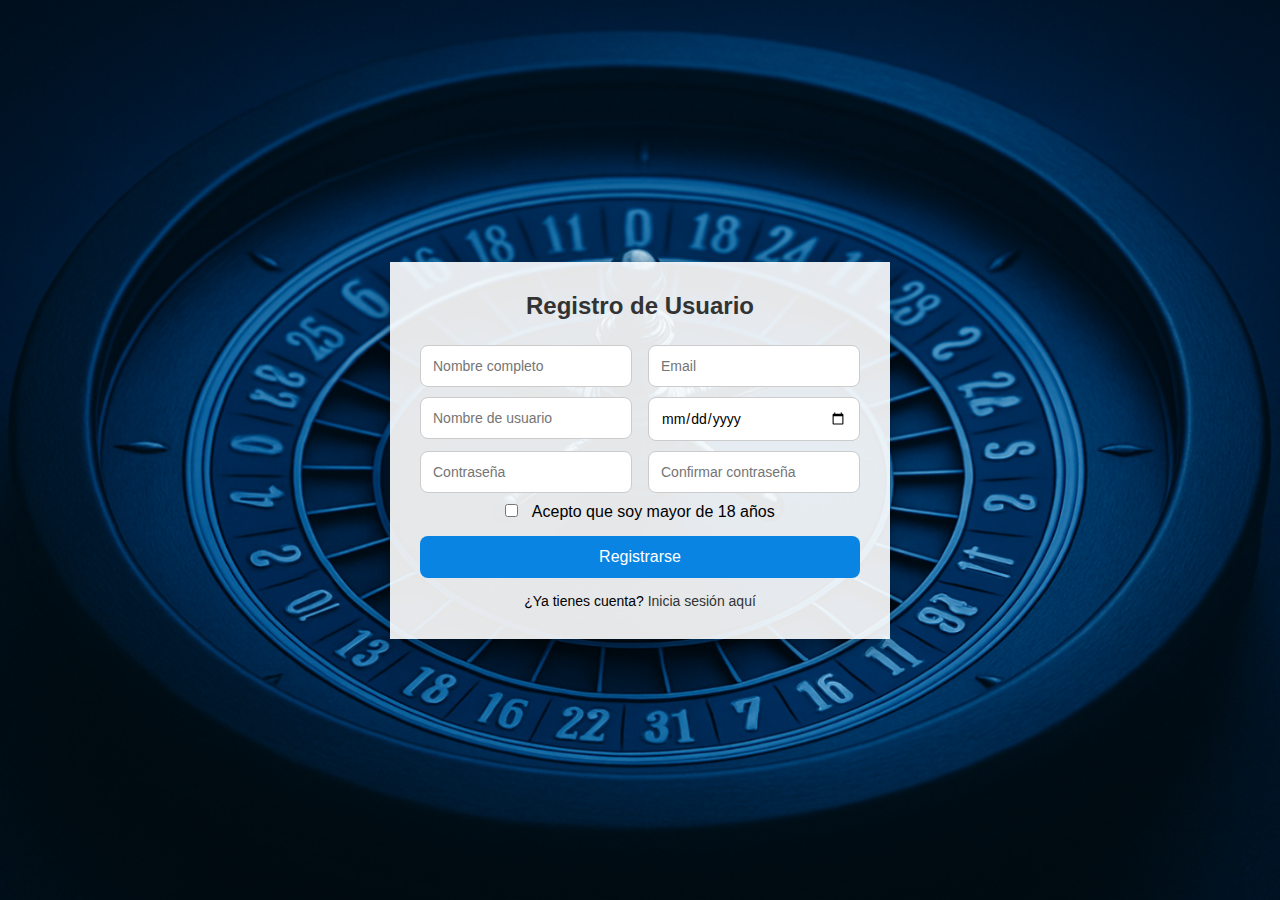
<file: index.html>
<!DOCTYPE html>
<html lang="es">
<head>
  <meta charset="UTF-8">
  <meta http-equiv="X-UA-Compatible" content="IE=edge">
  <meta name="viewport" content="width=device-width, initial-scale=1.0">
  <title>Registro - suertazo.cl</title>
  <link rel="stylesheet" href="style.css"> 
</head>
<body>

  <div class="formulario">
    <h1>Registro de Usuario</h1>


    <form method="post" action="procesar_registro.php">  

      <div class="form-row">
        <div class="form-col">
          <input type="text" name="nombre" placeholder="Nombre completo" required>
        </div>
        <div class="form-col">
          <input type="email" name="email" placeholder="Email" required>
        </div>
      </div>

      <div class="form-row">
        <div class="form-col">
          <input type="username" name="username" placeholder="Nombre de usuario" required>
        </div>
        <div class="form-col">
          <input type="date" name="fecha_nacimiento" required>
        </div>
      </div>

      <div class="form-row">
        <div class="form-col">
          <input type="password" name="password" placeholder="Contraseña" required>
        </div>
        <div class="form-col">
          <input type="password" name="confirm_password" placeholder="Confirmar contraseña" required>
        </div>
      </div>

      <div class="checkbox">
      <input type="checkbox" id="mayor18" onchange="toggleBoton()">
      <label for="mayor18">Acepto que soy mayor de 18 años</label>
    </div>

      
      <button type="submit">Registrarse</button>

      
      <div class="registro">
        <p>¿Ya tienes cuenta? <a href="login.html">Inicia sesión aquí</a></p>


      </div>
    </form>
  </div>

</body>
</html>
</file>
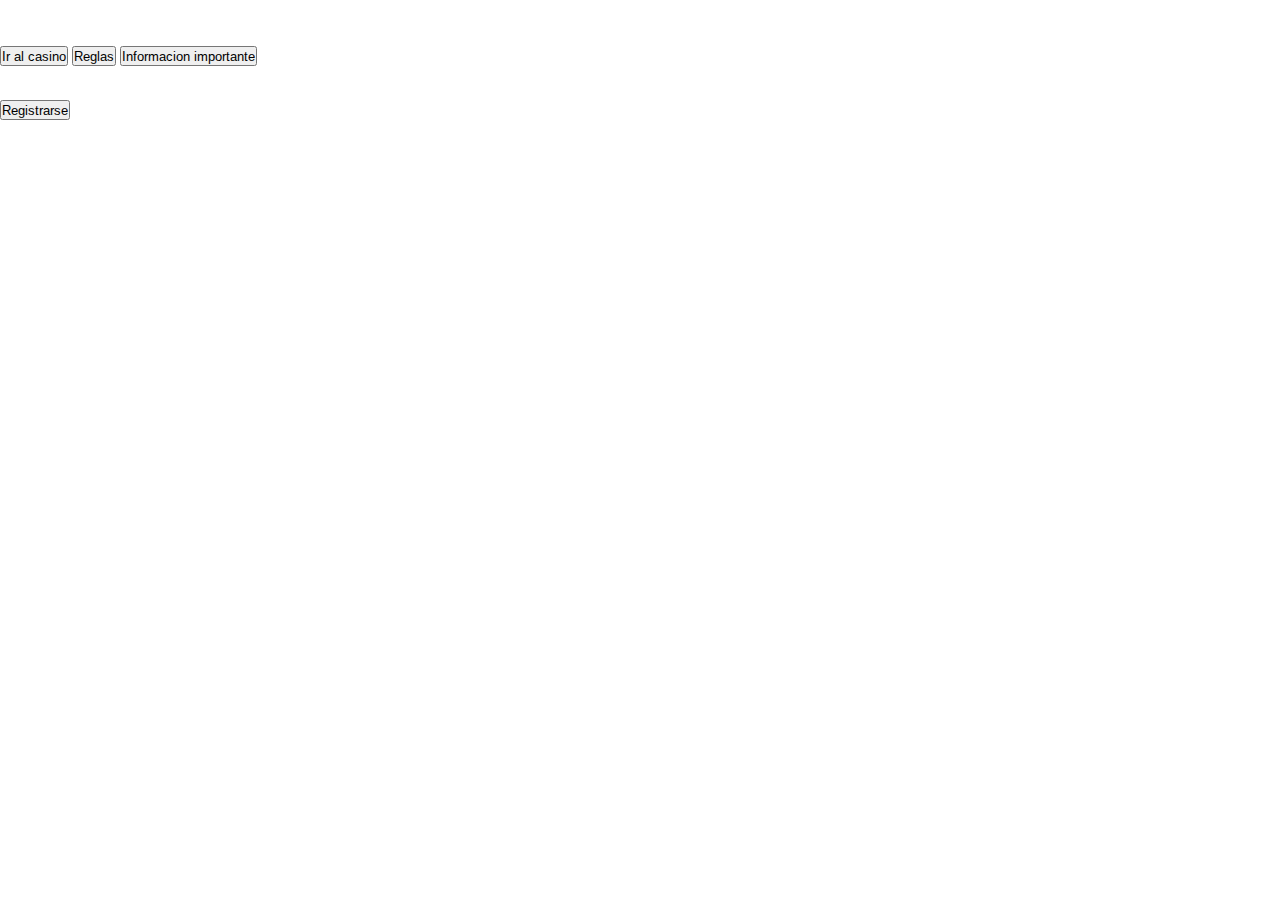
<file: BeginninPage.html>
<!DOCTYPE html>
<html>
    <head>
        <meta charset = "UTF-8">
        <link rel="stylesheet" href="estilos.css">
    </head>
<body>
    <header>
   
    <h1 class= "titulos" id="titulo-principal">Suertazo!</h1>
    <button class="bt-login">Ir al casino</button>
    <button class="bt-reglas">Reglas</button>
    <button class="bt-info" onclick="window.location.href='informacion.html'" >Informacion importante</button>

    </header>
    
    <main>
        <h2 class="titulos" id="llamativo">Empieza a apostar YA!</h2>
        <button>Registrarse</button>
    </main>

    <footer>
        <p class="titulos" id="pata">Sitio ficticio de apuestas © 2025</p>
    </footer>
</body>

</html>
</file>
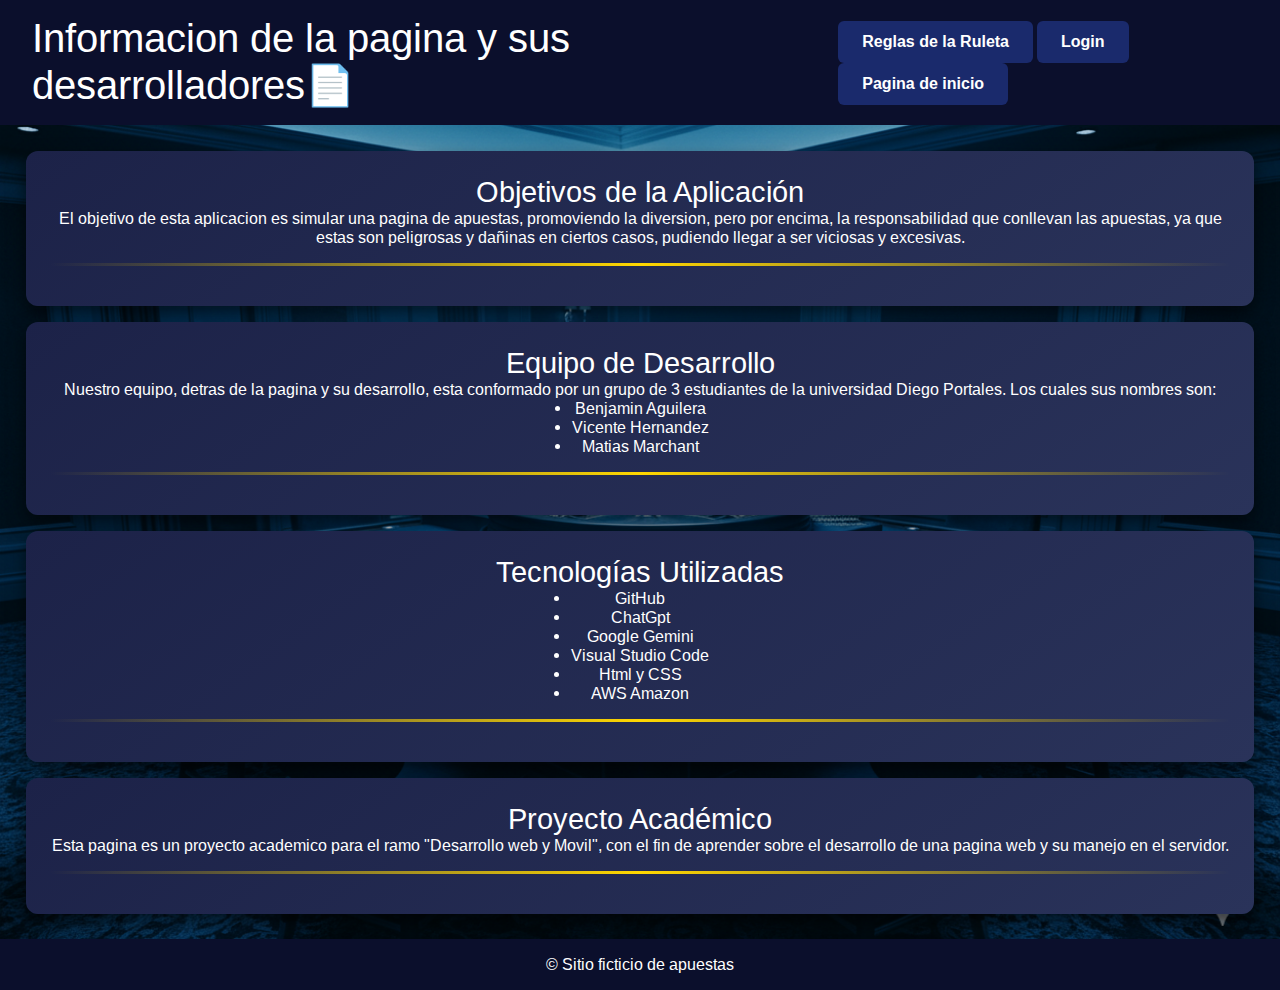
<file: DevelopersInformation.html>
<!DOCTYPE html>
<html lang="es">
<head>
    <meta charset="UTF-8">
    <title>Sobre la Aplicación</title>
    <link rel="stylesheet" href="estilos.css">
</head>
<body>
    <header class="common-header">
        <h1 class="titulo">Informacion de la pagina y sus desarrolladores📄</h1>
        <nav>
        <a class="btn-redireccion" href="reglasruleta.hml">Reglas de la Ruleta</a>
        <a class="btn-redireccion" href="loginsuertazo.html">Login</a>
        
        <a class="btn-redireccion" href="BeginninPage.html">Pagina de inicio</a>
        </nav>
    </header>

    <main id="main-devinformation">
        
        <section class="card-info">
            <h2 class="titulos">Objetivos de la Aplicación</h2>
            <p>El objetivo de esta aplicacion es simular una pagina de apuestas, promoviendo la diversion, pero por encima, la responsabilidad que conllevan las apuestas, ya que estas
                son peligrosas y dañinas en ciertos casos, pudiendo llegar a ser viciosas y excesivas.
            </p>
            <section class="linea-decorativa"></section>
        </section>

        
        <section class="card-info">
            <h2 class="titulos">Equipo de Desarrollo</h2>
            <p>Nuestro equipo, detras de la pagina y su desarrollo, esta conformado por un grupo de 3 estudiantes de la universidad Diego Portales. Los cuales sus nombres son:
                <ul>
                <li>Benjamin Aguilera</li>
                <li>Vicente Hernandez</li>
                <li>Matias Marchant</li>
                </ul>
            </p>
            <section class="linea-decorativa"></section>
        </section>

        
        <section class="card-info">
            <h2 class="titulos">Tecnologías Utilizadas</h2>
            <p>
                <ul>
                <li>GitHub</li>
                <li>ChatGpt</li>
                <li>Google Gemini</li>

                <li>Visual Studio Code</li>
                <li>Html y CSS</li>
                <li>AWS Amazon</li>
                
                </ul>
            </p>
            <section class="linea-decorativa"></section>
        </section>

       
        <section class="card-info">
            <h2 class="titulos">Proyecto Académico</h2>
            <p>Esta pagina es un proyecto academico para el ramo "Desarrollo web y Movil", con el fin de aprender sobre el desarrollo de una pagina web y su manejo en el servidor.</p>
            <section class="linea-decorativa"></section>
        </section>
    </main>

    <footer class="common-footer">
        <p>© Sitio ficticio de apuestas</p>
    </footer>
</body>
</html>
</file>
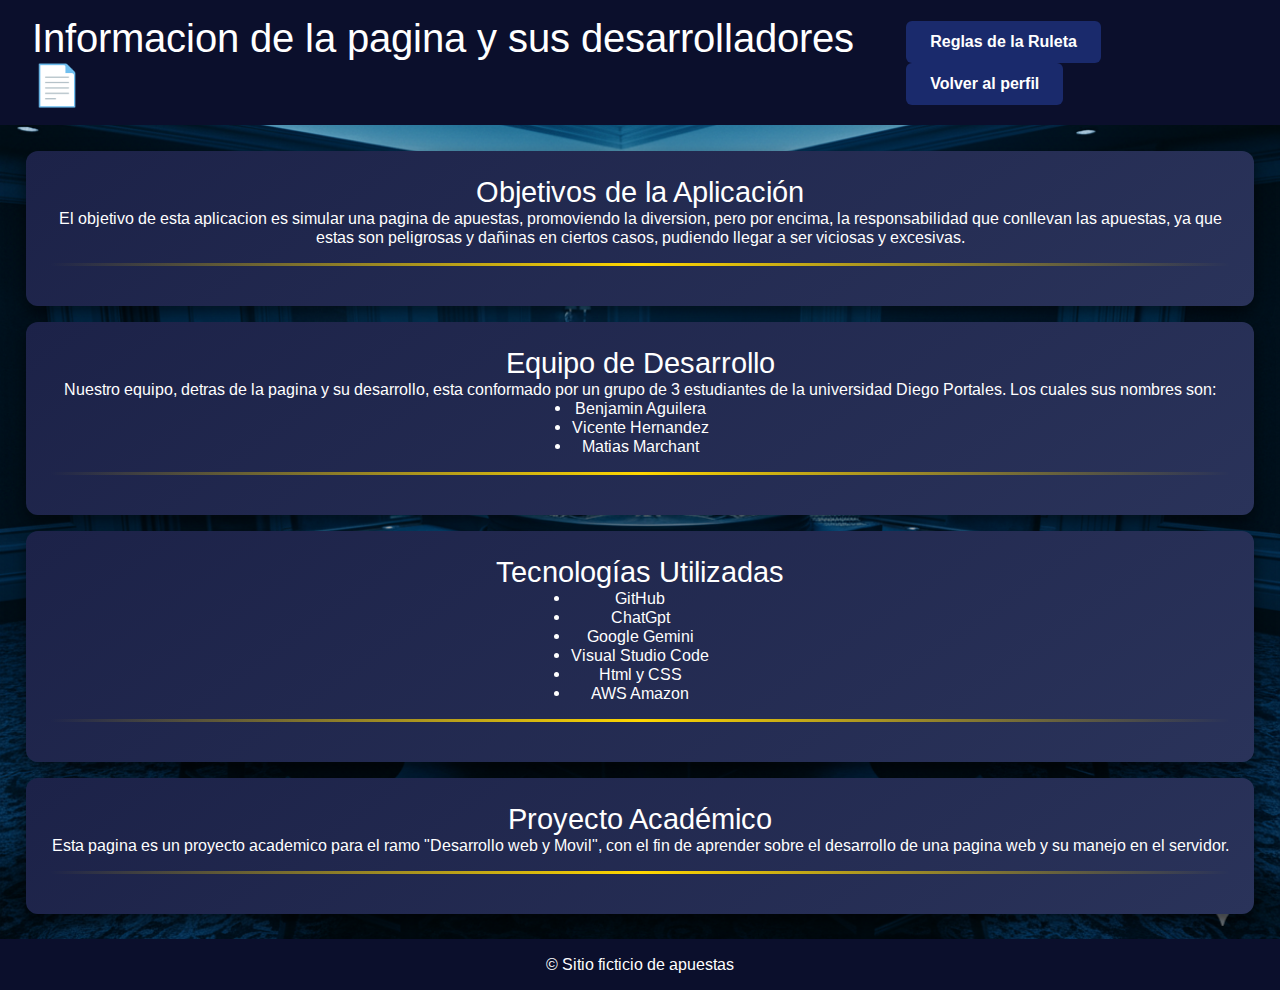
<file: DevInformation-loged.html>
<!DOCTYPE html>
<html lang="es">
<head>
    <meta charset="UTF-8">
    <title>Informacion - Suertazo.cl</title>
    <link rel="stylesheet" href="estilos.css">
</head>
<body>
    <header class="common-header">
        <h1 class="titulo">Informacion de la pagina y sus desarrolladores📄</h1>
        <nav>
        <a class="btn-redireccion" href="rules-loged.html">Reglas de la Ruleta</a>
        <a class="btn-redireccion" href="UserProfile.html">Volver al perfil</a>
        </nav>
    </header>

    <main id="main-devinformation">
        
        <section class="card-info">
            <h2 class="titulos">Objetivos de la Aplicación</h2>
            <p>El objetivo de esta aplicacion es simular una pagina de apuestas, promoviendo la diversion, pero por encima, la responsabilidad que conllevan las apuestas, ya que estas
                son peligrosas y dañinas en ciertos casos, pudiendo llegar a ser viciosas y excesivas.
            </p>
            <section class="linea-decorativa"></section>
        </section>

        
        <section class="card-info">
            <h2 class="titulos">Equipo de Desarrollo</h2>
            <p>Nuestro equipo, detras de la pagina y su desarrollo, esta conformado por un grupo de 3 estudiantes de la universidad Diego Portales. Los cuales sus nombres son:
                <ul>
                <li>Benjamin Aguilera</li>
                <li>Vicente Hernandez</li>
                <li>Matias Marchant</li>
                </ul>
            </p>
            <section class="linea-decorativa"></section>
        </section>

        
        <section class="card-info">
            <h2 class="titulos">Tecnologías Utilizadas</h2>
            <p>
                <ul>
                <li>GitHub</li>
                <li>ChatGpt</li>
                <li>Google Gemini</li>

                <li>Visual Studio Code</li>
                <li>Html y CSS</li>
                <li>AWS Amazon</li>
                
                </ul>
            </p>
            <section class="linea-decorativa"></section>
        </section>

       
        <section class="card-info">
            <h2 class="titulos">Proyecto Académico</h2>
            <p>Esta pagina es un proyecto academico para el ramo "Desarrollo web y Movil", con el fin de aprender sobre el desarrollo de una pagina web y su manejo en el servidor.</p>
            <section class="linea-decorativa"></section>
        </section>
    </main>

    <footer class="common-footer">
        <p>© Sitio ficticio de apuestas</p>
    </footer>
</body>
</html>
</file>
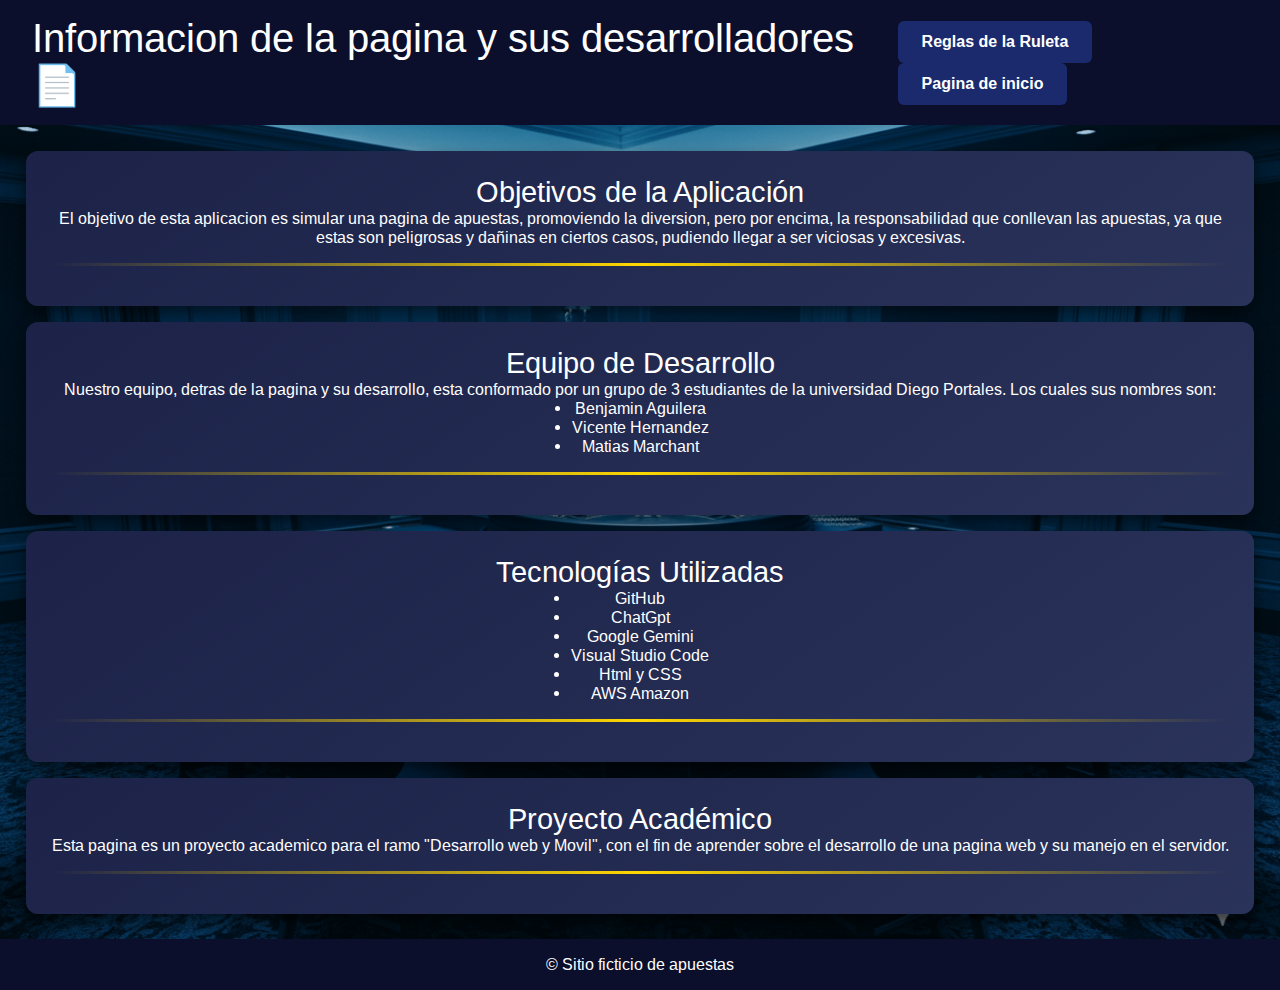
<file: DevInformation-notloged.html>
<!DOCTYPE html>
<html lang="es">
<head>
    <meta charset="UTF-8">
    <title>Sobre la Aplicación</title>
    <link rel="stylesheet" href="estilos.css">
</head>
<body>
    <header class="common-header">
        <h1 class="titulo">Informacion de la pagina y sus desarrolladores📄</h1>
        <nav>
        <a class="btn-redireccion" href="rules-notloged.html">Reglas de la Ruleta</a>
        <a class="btn-redireccion" href="index.html">Pagina de inicio</a>
        </nav>
    </header>

    <main id="main-devinformation">
        
        <section class="card-info">
            <h2 class="titulos">Objetivos de la Aplicación</h2>
            <p>El objetivo de esta aplicacion es simular una pagina de apuestas, promoviendo la diversion, pero por encima, la responsabilidad que conllevan las apuestas, ya que estas
                son peligrosas y dañinas en ciertos casos, pudiendo llegar a ser viciosas y excesivas.
            </p>
            <section class="linea-decorativa"></section>
        </section>

        
        <section class="card-info">
            <h2 class="titulos">Equipo de Desarrollo</h2>
            <p>Nuestro equipo, detras de la pagina y su desarrollo, esta conformado por un grupo de 3 estudiantes de la universidad Diego Portales. Los cuales sus nombres son:
                <ul>
                <li>Benjamin Aguilera</li>
                <li>Vicente Hernandez</li>
                <li>Matias Marchant</li>
                </ul>
            </p>
            <section class="linea-decorativa"></section>
        </section>

        
        <section class="card-info">
            <h2 class="titulos">Tecnologías Utilizadas</h2>
            <p>
                <ul>
                <li>GitHub</li>
                <li>ChatGpt</li>
                <li>Google Gemini</li>

                <li>Visual Studio Code</li>
                <li>Html y CSS</li>
                <li>AWS Amazon</li>
                
                </ul>
            </p>
            <section class="linea-decorativa"></section>
        </section>

       
        <section class="card-info">
            <h2 class="titulos">Proyecto Académico</h2>
            <p>Esta pagina es un proyecto academico para el ramo "Desarrollo web y Movil", con el fin de aprender sobre el desarrollo de una pagina web y su manejo en el servidor.</p>
            <section class="linea-decorativa"></section>
        </section>
    </main>

    <footer class="common-footer">
        <p>© Sitio ficticio de apuestas</p>
    </footer>
</body>
</html>
</file>
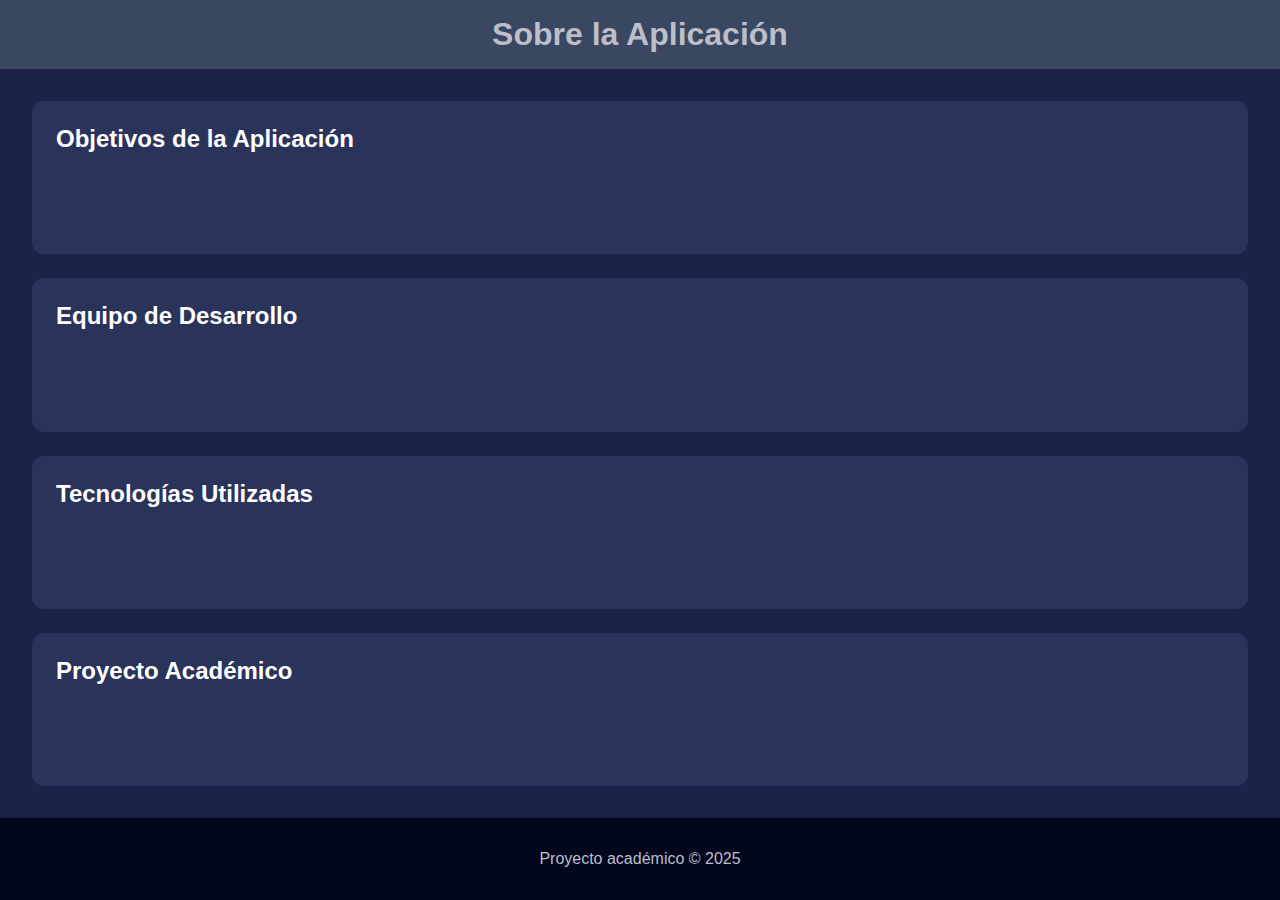
<file: informacion.html>
<!DOCTYPE html>
<html lang="es">
<head>
    <meta charset="UTF-8">
    <title>Sobre la Aplicación</title>
    <link rel="stylesheet" href="sobre.css">
</head>
<body>
    <header>
        <h1 class="titulo">Sobre la Aplicación</h1>
    </header>

    <main>
        <!-- Objetivos de la aplicación -->
        <section class="card">
            <h2>Objetivos de la Aplicación</h2>
            <p><!-- Escribe aquí los objetivos --></p>
        </section>

        <!-- Equipo de desarrollo -->
        <section class="card">
            <h2>Equipo de Desarrollo</h2>
            <p><!-- Escribe aquí el equipo, nombres, roles --></p>
        </section>

        <!-- Tecnologías utilizadas -->
        <section class="card">
            <h2>Tecnologías Utilizadas</h2>
            <p><!-- Lista de tecnologías, frameworks, librerías --></p>
        </section>

        <!-- Proyecto académico -->
        <section class="card">
            <h2>Proyecto Académico</h2>
            <p><!-- Explica que es un proyecto académico y sin fines de lucro --></p>
        </section>
    </main>

    <footer>
        <p>Proyecto académico © 2025</p>
    </footer>
</body>
</html>
</file>
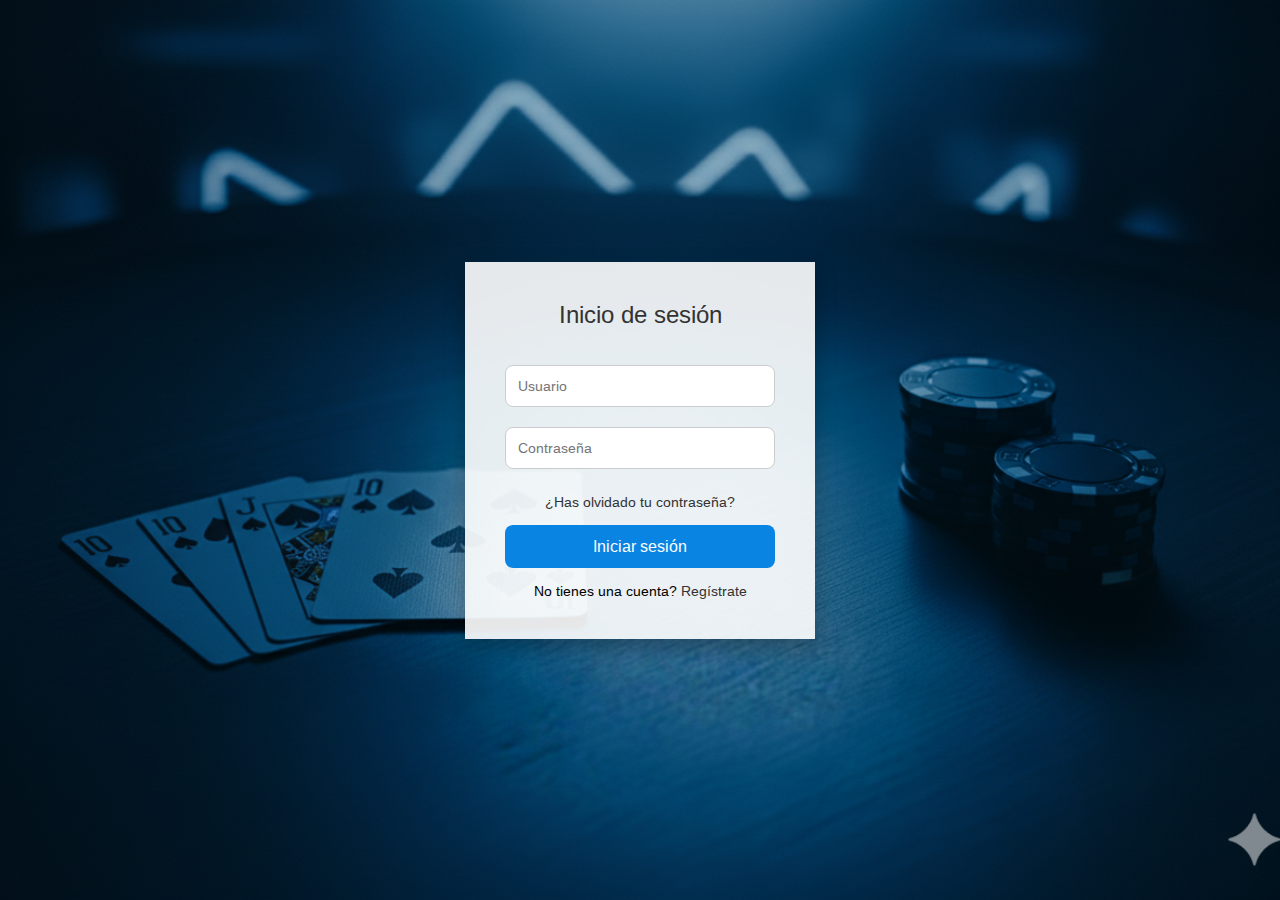
<file: loginsuertazo.html>
<!DOCTYPE html>
<html lang="es">
  <meta charset="UTF-8" />
  <meta http-equiv="X-UA-Compatible" content="IE=edge" />
  <meta name="viewport" content="width=device-width, initial-scale=1.0" />
  <title>suertazo.cl</title>
  <link rel="stylesheet" href="estilos.css" />
  </head>

<body>
 <main class="main-login">   
<div class="formulario-login">
  <h1>Inicio de sesión</h1>
  <form method="post">
    <div class="username">
      <input type="text" id="username" placeholder="Usuario" name="username" required>
    </div>

    <div class="Contraseña">
      <input type="password" id="password" placeholder="Contraseña" name="password" required>
    </div>

    <div class="recordar"><a href="#">¿Has olvidado tu contraseña?</a></div>
    <button type="button" onclick="window.location.href='UserProfile.html'">
    Iniciar sesión
    </button>
    <div class="registro">No tienes una cuenta? <a href="registersuertazo.html">Regístrate</a></div>


  </form>
</div>
</main>
</body>

</html>
</file>
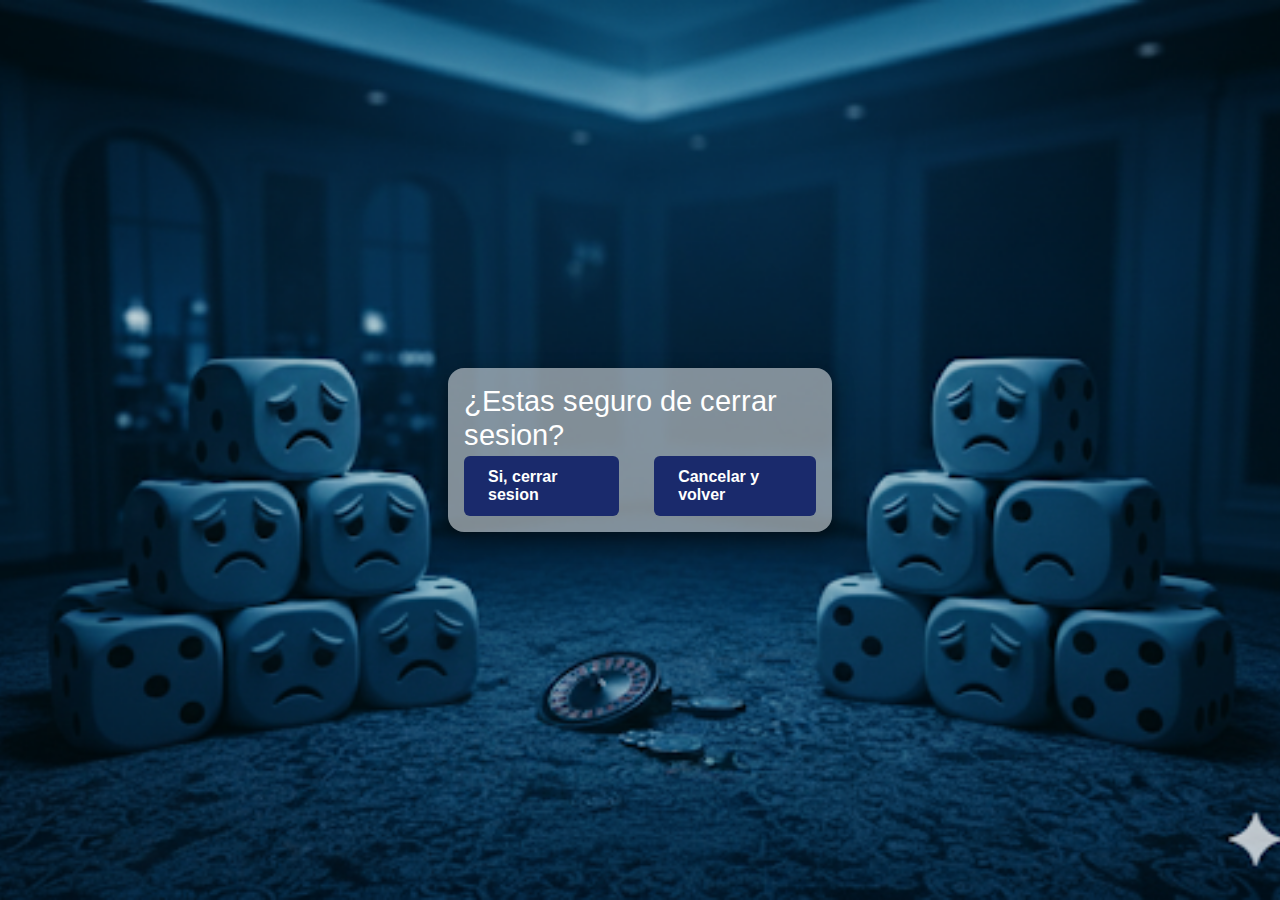
<file: Logout.html>
<!DOCTYPE html>
<html lang="es">
<head>
    <meta charset="UTF-8">
    <title>Sobre la Aplicación</title>
    <link rel="stylesheet" href="estilos.css">
</head>
<body>
    <main class="main-logout">

        <section class="card-logout">
            <h2>¿Estas seguro de cerrar sesion?</h2>

            <section class="option-logout">
                <a id="btn-logout" class="btn-redireccion" href="index.html">Si, cerrar sesion</a>
                <a id="btn-logout" class="btn-redireccion" href="UserProfile.html">Cancelar y volver</a>
            </section>

        </section>


    </main>
</body>
</html>
</file>
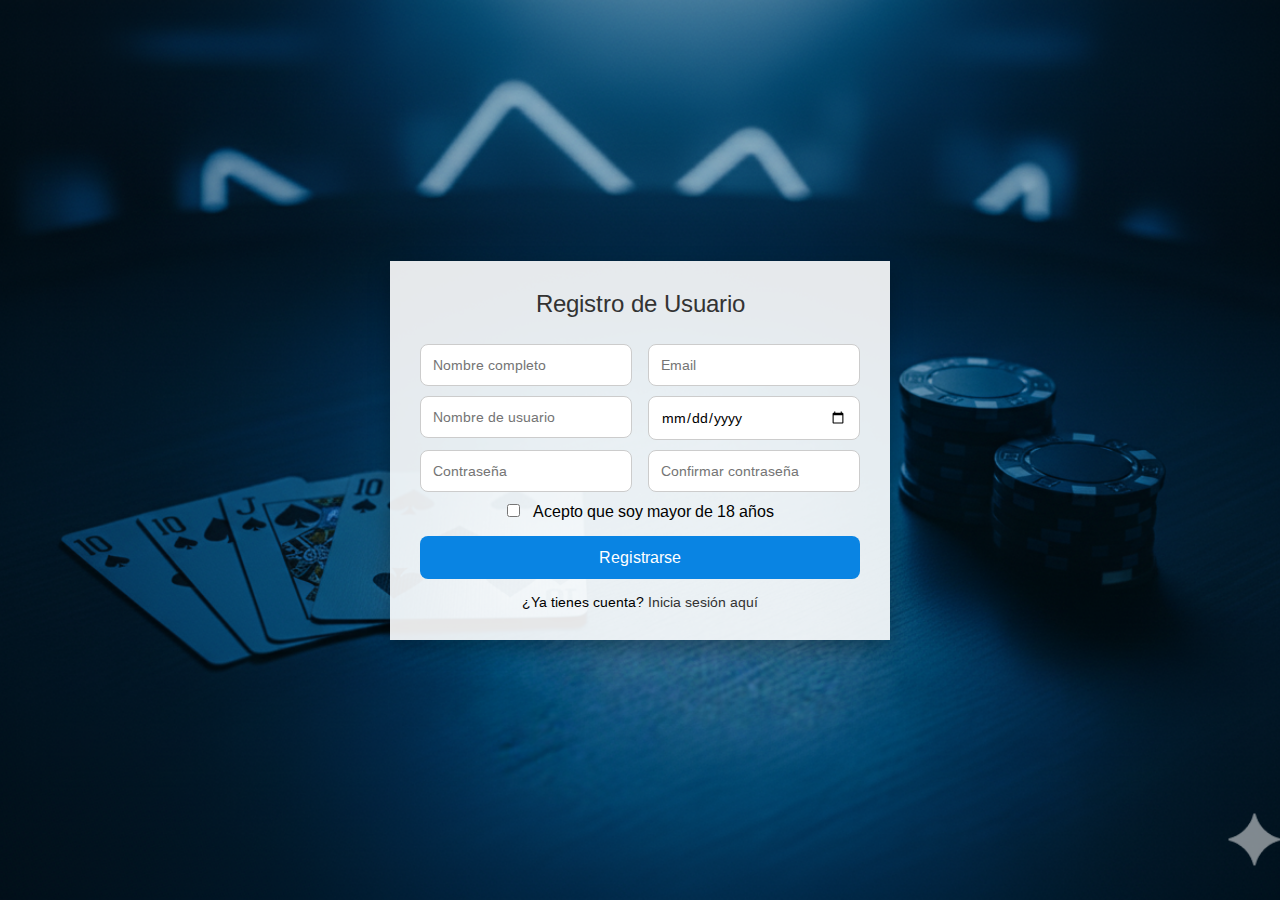
<file: registersuertazo.html>
<!DOCTYPE html>
<html lang="es">
<head>
  <meta charset="UTF-8">
  <meta http-equiv="X-UA-Compatible" content="IE=edge">
  <meta name="viewport" content="width=device-width, initial-scale=1.0">
  <title>Registro - Suertazo.cl</title>
  <link rel="stylesheet" href="estilos.css"> 
</head>
<body>
    <main class="main-register">
  <div class="formulario-registro">
    <h1>Registro de Usuario</h1>


    <form method="post" action="procesar_registro.php">  

      <div class="form-row">
        <div class="form-col">
          <input type="text" name="nombre" placeholder="Nombre completo" required>
        </div>
        <div class="form-col">
          <input type="email" name="email" placeholder="Email" required>
        </div>
      </div>

      <div class="form-row">
        <div class="form-col">
          <input type="username" name="username" placeholder="Nombre de usuario" required>
        </div>
        <div class="form-col">
          <input type="date" name="fecha_nacimiento" required>
        </div>
      </div>

      <div class="form-row">
        <div class="form-col">
          <input type="password" name="password" placeholder="Contraseña" required>
        </div>
        <div class="form-col">
          <input type="password" name="confirm_password" placeholder="Confirmar contraseña" required>
        </div>
      </div>

      <div class="checkbox">
      <input type="checkbox" id="mayor18" onchange="toggleBoton()">
      <label for="mayor18">Acepto que soy mayor de 18 años</label>
    </div>

      
      <button type="button" onclick="window.location.href='loginsuertazo.html'">
    Registrarse
  </button>

      
      <div class="registro">
        <p>¿Ya tienes cuenta? <a href="loginsuertazo.html">Inicia sesión aquí</a></p>


      </div>
    </form>

  </div>
  </main>
</body>
</html>
</file>
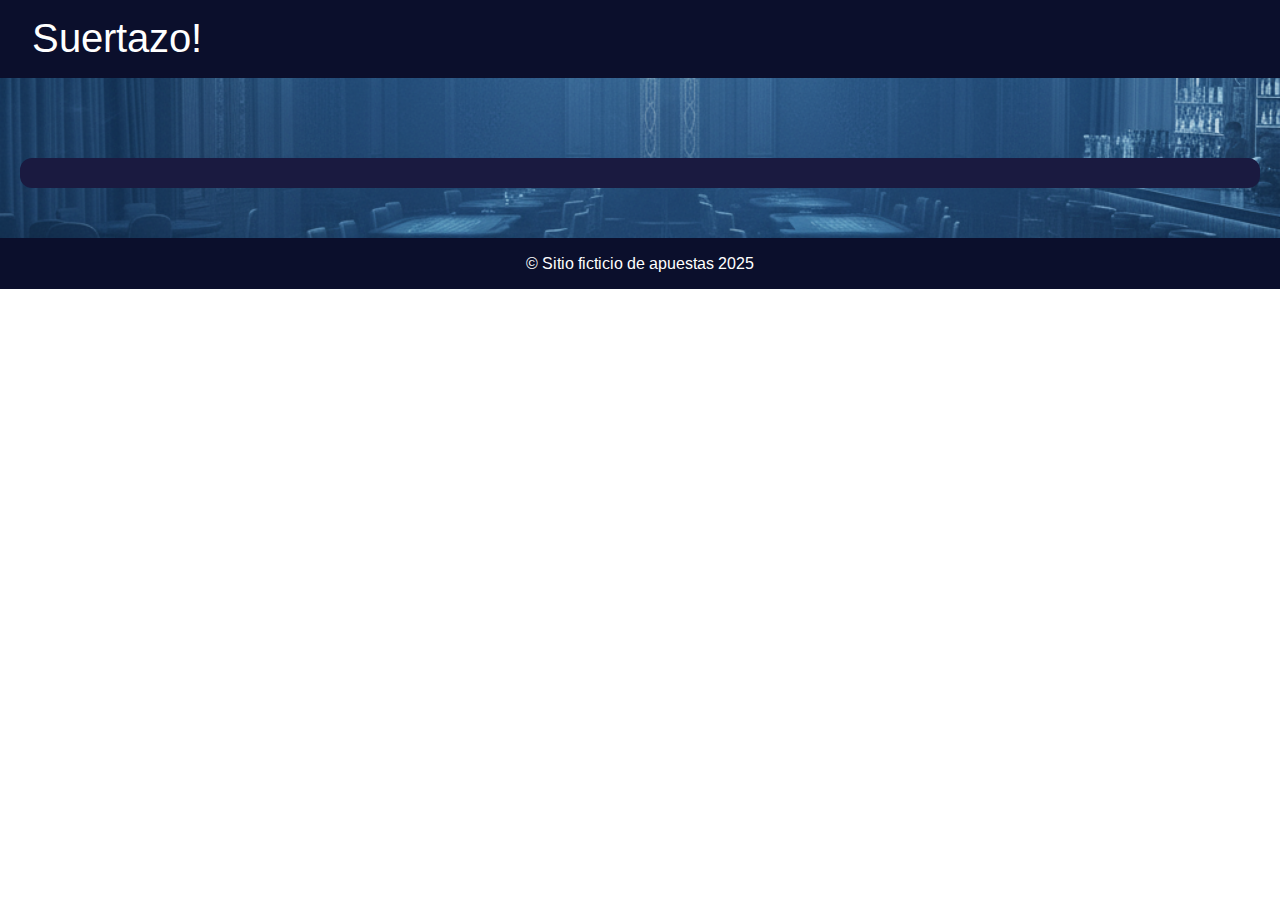
<file: Roulette.html>
<!DOCTYPE html>
<html>
    <head>
        <meta charset = "UTF-8">
        <link rel="stylesheet" href="estilos.css">
    </head>

    <body>
        <header class="common-header">
            <h1>Suertazo!</h1>
        </header>
        <main id="main-roulette">
            <section class="roulette"></section>

            
            <section class="gamestatus"></section>
            <section class="saldo dispo"></section>
            <section></section>
        </main>
        <footer class="common-footer">
            <p class="titulos">© Sitio ficticio de apuestas 2025</p>
        </footer>
    </body>



</html>
</file>
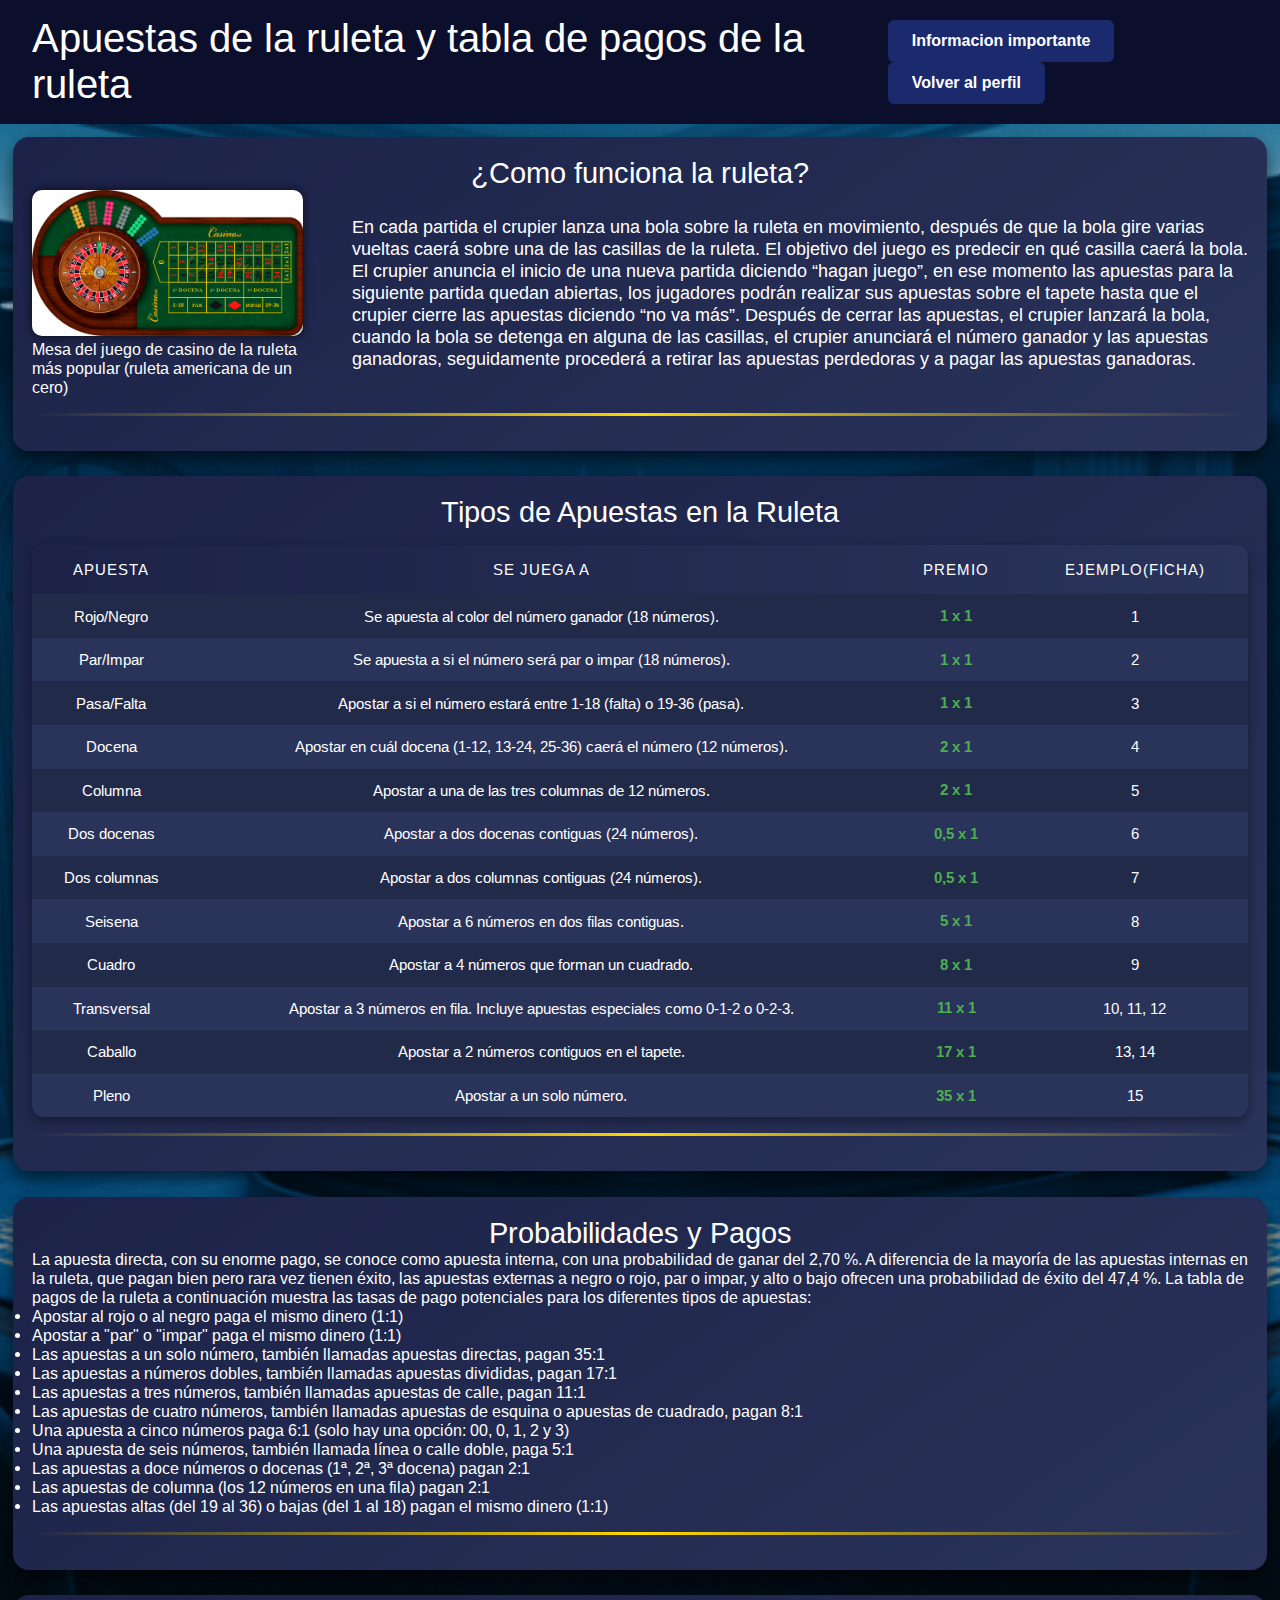
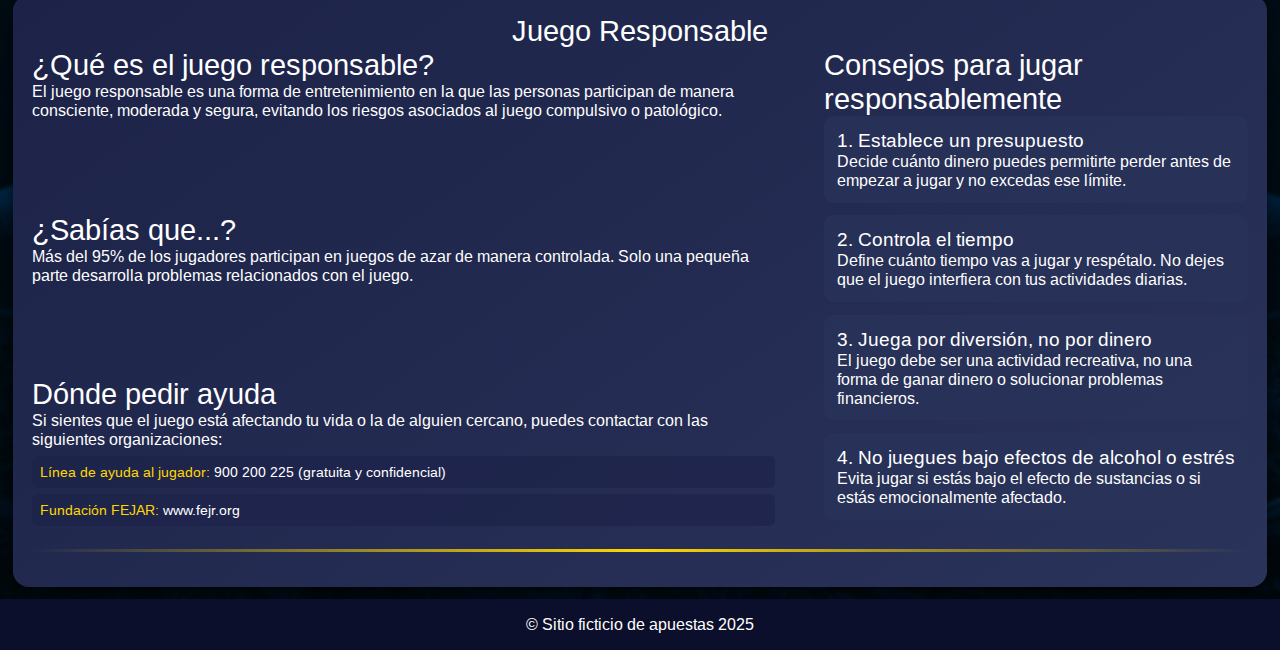
<file: rules-loged.html>
<!DOCTYPE html>
<html lang="es">
<head>
  <meta charset="UTF-8">
  <title>Reglas y Ayuda - Suertazo.cl</title>
  <link rel="stylesheet" href="estilos.css">
</head>
<body>

  <header class="common-header">
    <h1>Apuestas de la ruleta y tabla de pagos de la ruleta</h1>
    
    <nav>
        <a class="btn-redireccion" href="DevInformation-loged.html">Informacion importante</a>
        <a class="btn-redireccion" href="UserProfile.html">Volver al perfil</a>
     </nav>   

  </header>

  <main class="main-rules">

    <section class="card-rules">
        <h2>¿Como funciona la ruleta?</h2>
        <section class="rulesec1">
      <figure>
        <img src="ruletareglas.jpg" alt="Mesa ruleta americana de un cero">
        <figcaption>
          Mesa del juego de casino de la ruleta más popular (ruleta americana de un cero)
        </figcaption>
      </figure>

      <article>
        <p>
          En cada partida <strong>el crupier lanza una bola sobre la ruleta en movimiento</strong>, después de que 
          <strong>la bola</strong> gire varias vueltas <strong>caerá sobre una de las casillas</strong>
          de la ruleta. <strong>El objetivo</strong> del juego <strong>es predecir en qué casilla caerá la bola</strong>.
        </p>
        <p>
          <strong>El crupier anuncia el inicio de una nueva partida diciendo “hagan juego”</strong>, 
          en ese momento las apuestas para la siguiente partida quedan abiertas, 
          <strong>los jugadores podrán realizar sus apuestas</strong> sobre el tapete 
          <strong>hasta que el crupier cierre las apuestas diciendo “no va más”</strong>. 
          Después de cerrar las apuestas, <strong>el crupier lanzará la bola</strong>, 
          cuando la bola se detenga en alguna de las casillas, <strong>el crupier anunciará el número ganador</strong>
          y las apuestas ganadoras, seguidamente <strong>procederá a retirar las apuestas perdedoras y a pagar las apuestas ganadoras</strong>.
        </p>
      </article>
      </section>

      <section class="linea-decorativa"></section>

    </section>

    <section class="card-rules" id="card2-rule">
      <h2>Tipos de Apuestas en la Ruleta</h2>
      <table class="tabla-reglas">
        <thead>
          <tr>
            <th>Apuesta</th>
            <th>Se juega a</th>
            <th>Premio</th>
            <th>Ejemplo(ficha)</th>
          </tr>
        </thead>
        <tbody>
          <tr>
            <td><strong>Rojo/Negro</strong></td>
            <td>Se apuesta al color del número ganador (18 números).</td>
            <td>1 x 1</td>
            <td>1</td>
          </tr>
          <tr>
            <td><strong>Par/Impar</strong></td>
            <td>Se apuesta a si el número será par o impar (18 números).</td>
            <td>1 x 1</td>
            <td>2</td>
          </tr>
          <tr>
            <td><strong>Pasa/Falta</strong></td>
            <td>Apostar a si el número estará entre 1-18 (falta) o 19-36 (pasa).</td>
            <td>1 x 1</td>
            <td>3</td>
          </tr>
          <tr>
            <td><strong>Docena</strong></td>
            <td>Apostar en cuál docena (1-12, 13-24, 25-36) caerá el número (12 números).</td>
            <td>2 x 1</td>
            <td>4</td>
          </tr>
          <tr>
            <td><strong>Columna</strong></td>
            <td>Apostar a una de las tres columnas de 12 números.</td>
            <td>2 x 1</td>
            <td>5</td>
          </tr>
          <tr>
            <td><strong>Dos docenas</strong></td>
            <td>Apostar a dos docenas contiguas (24 números).</td>
            <td>0,5 x 1</td>
            <td>6</td>
          </tr>
          <tr>
            <td><strong>Dos columnas</strong></td>
            <td>Apostar a dos columnas contiguas (24 números).</td>
            <td>0,5 x 1</td>
            <td>7</td>
          </tr>
          <tr>
            <td><strong>Seisena</strong></td>
            <td>Apostar a 6 números en dos filas contiguas.</td>
            <td>5 x 1</td>
            <td>8</td>
          </tr>
          <tr>
            <td><strong>Cuadro</strong></td>
            <td>Apostar a 4 números que forman un cuadrado.</td>
            <td>8 x 1</td>
            <td>9</td>
          </tr>
          <tr>
            <td><strong>Transversal</strong></td>
            <td>Apostar a 3 números en fila. Incluye apuestas especiales como 0-1-2 o 0-2-3.</td>
            <td>11 x 1</td>
            <td>10, 11, 12</td>
          </tr>
          <tr>
            <td><strong>Caballo</strong></td>
            <td>Apostar a 2 números contiguos en el tapete.</td>
            <td>17 x 1</td>
            <td>13, 14</td>
          </tr>
          <tr>
            <td><strong>Pleno</strong></td>
            <td>Apostar a un solo número.</td>
            <td>35 x 1</td>
            <td>15</td>
          </tr>
        </tbody>
      </table>
      <section class="linea-decorativa"></section>
    </section>

    <section class="card-rules" id="card3-rule">
      <h2>Probabilidades y Pagos</h2>
      <section class="rulesec2">
      <p>
        La apuesta directa, con su enorme pago, se conoce como apuesta interna, con una probabilidad de ganar del 2,70 %. 
        A diferencia de la mayoría de las apuestas internas en la ruleta, que pagan bien pero rara vez tienen éxito, 
        las apuestas externas a negro o rojo, par o impar, y alto o bajo ofrecen una probabilidad de éxito del 47,4 %. 
        La tabla de pagos de la ruleta a continuación muestra las tasas de pago potenciales para los diferentes tipos de apuestas:
      </p>

      <ul>
        <li>Apostar al rojo o al negro paga el mismo dinero (1:1)</li>
        <li>Apostar a "par" o "impar" paga el mismo dinero (1:1)</li>
        <li>Las apuestas a un solo número, también llamadas apuestas directas, pagan 35:1</li>
        <li>Las apuestas a números dobles, también llamadas apuestas divididas, pagan 17:1</li>
        <li>Las apuestas a tres números, también llamadas apuestas de calle, pagan 11:1</li>
        <li>Las apuestas de cuatro números, también llamadas apuestas de esquina o apuestas de cuadrado, pagan 8:1</li>
        <li>Una apuesta a cinco números paga 6:1 (solo hay una opción: 00, 0, 1, 2 y 3)</li>
        <li>Una apuesta de seis números, también llamada línea o calle doble, paga 5:1</li>
        <li>Las apuestas a doce números o docenas (1ª, 2ª, 3ª docena) pagan 2:1</li>
        <li>Las apuestas de columna (los 12 números en una fila) pagan 2:1</li>
        <li>Las apuestas altas (del 19 al 36) o bajas (del 1 al 18) pagan el mismo dinero (1:1)</li>
      </ul>
      </section>
      <section class="linea-decorativa"></section>
    </section>

    <section class="card-rules">
      <h2>Juego Responsable</h2>

        <section class="rulesec3">

      <section class="rulesec4">
        <section>
        <h2>¿Qué es el juego responsable?</h2>
            <p>El juego responsable es una forma de entretenimiento en la que las personas participan de manera consciente, moderada y segura, evitando los riesgos asociados al juego compulsivo o patológico.</p>
        </section>


        <aside>
            <h2>¿Sabías que...?</h2>
            <p>Más del 95% de los jugadores participan en juegos de azar de manera controlada. Solo una pequeña parte desarrolla problemas relacionados con el juego.</p>
        </aside>

        <section id="ayuda">
            <h2>Dónde pedir ayuda</h2>
            <p>Si sientes que el juego está afectando tu vida o la de alguien cercano, puedes contactar con las siguientes organizaciones:</p>
            <ul>
                <li><strong>Línea de ayuda al jugador:</strong> 900 200 225 (gratuita y confidencial)</li>
                <li><strong>Fundación FEJAR:</strong> www.fejr.org</li>
            </ul>
        </section>
        </section>

        <section class="rulesec5">
        <section id="consejos">
            <h2>Consejos para jugar responsablemente</h2>
            <article>
                <h3>1. Establece un presupuesto</h3>
                <p>Decide cuánto dinero puedes permitirte perder antes de empezar a jugar y no excedas ese límite.</p>
            </article>
            <article>
                <h3>2. Controla el tiempo</h3>
                <p>Define cuánto tiempo vas a jugar y respétalo. No dejes que el juego interfiera con tus actividades diarias.</p>
            </article>
            <article>
                <h3>3. Juega por diversión, no por dinero</h3>
                <p>El juego debe ser una actividad recreativa, no una forma de ganar dinero o solucionar problemas financieros.</p>
            </article>
            <article>
                <h3>4. No juegues bajo efectos de alcohol o estrés</h3>
                <p>Evita jugar si estás bajo el efecto de sustancias o si estás emocionalmente afectado.</p>
            </article>
        </section>
        </section>
        </section>

        <section class="linea-decorativa"></section>

    </section>
    
  </main>

  <footer class="common-footer">
        <p class="titulos">© Sitio ficticio de apuestas 2025</p>
    </footer>

</body>
</html>
</file>
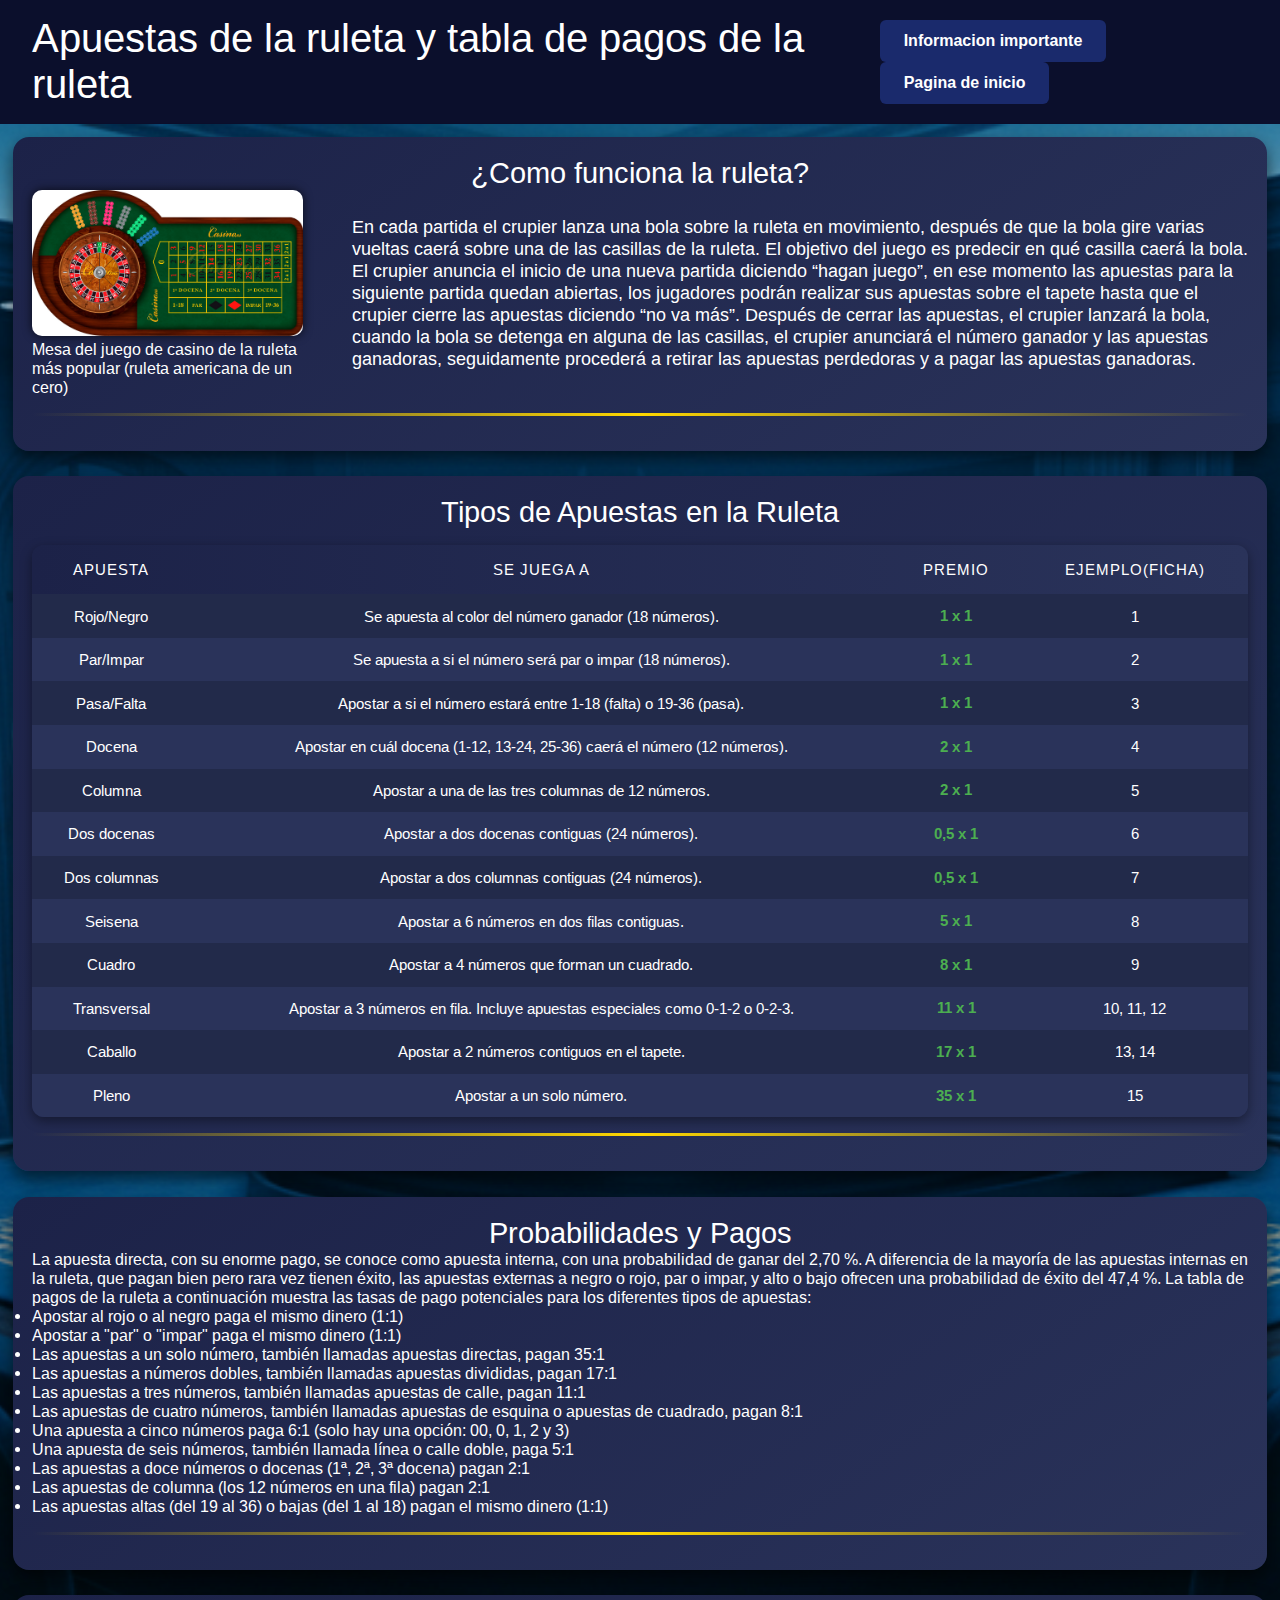
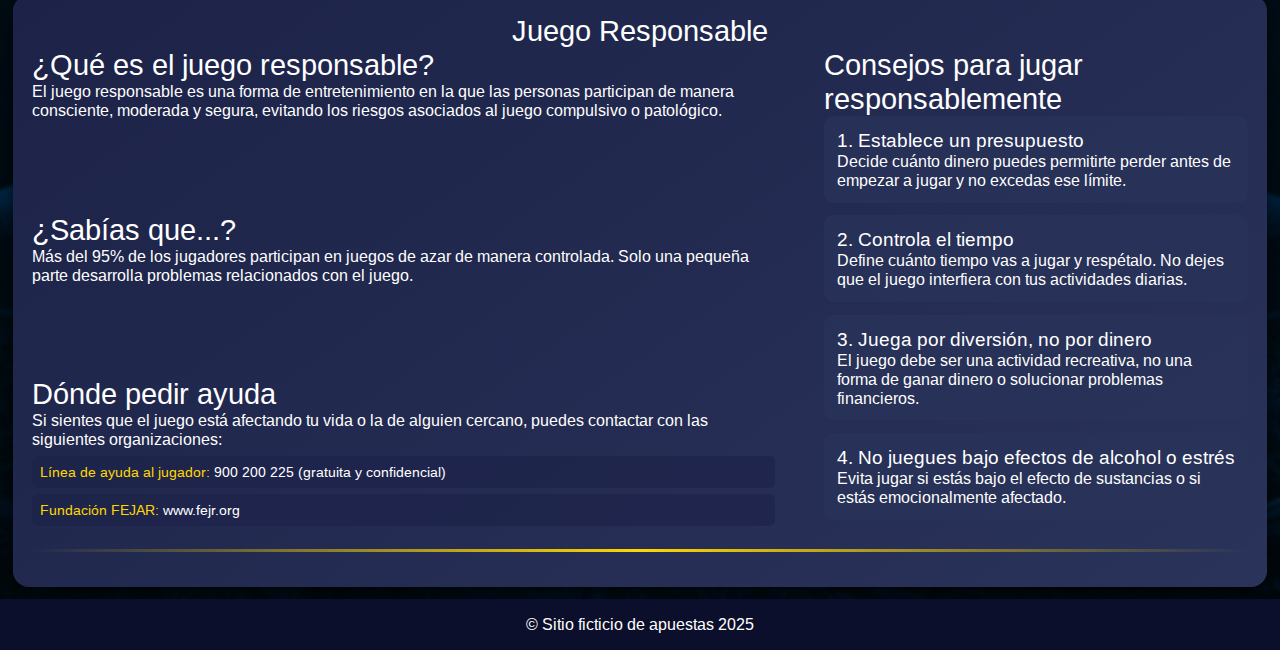
<file: rules-notloged.html>
<!DOCTYPE html>
<html lang="es">
<head>
  <meta charset="UTF-8">
  <title>Reglas y Ayuda - Suertazo.cl</title>
  <link rel="stylesheet" href="estilos.css">
</head>
<body>

  <header class="common-header">
    <h1>Apuestas de la ruleta y tabla de pagos de la ruleta</h1>
    
    <nav>
        <a class="btn-redireccion" href="DevInformation-notloged.html">Informacion importante</a>
        <a class="btn-redireccion" href="index.html">Pagina de inicio</a>
     </nav>   

  </header>

  <main class="main-rules">

        <section class="card-rules">
        <h2>¿Como funciona la ruleta?</h2>
        <section class="rulesec1">
      <figure>
        <img src="ruletareglas.jpg" alt="Mesa ruleta americana de un cero">
        <figcaption>
          Mesa del juego de casino de la ruleta más popular (ruleta americana de un cero)
        </figcaption>
      </figure>

      <article>
        <p>
          En cada partida <strong>el crupier lanza una bola sobre la ruleta en movimiento</strong>, después de que 
          <strong>la bola</strong> gire varias vueltas <strong>caerá sobre una de las casillas</strong>
          de la ruleta. <strong>El objetivo</strong> del juego <strong>es predecir en qué casilla caerá la bola</strong>.
        </p>
        <p>
          <strong>El crupier anuncia el inicio de una nueva partida diciendo “hagan juego”</strong>, 
          en ese momento las apuestas para la siguiente partida quedan abiertas, 
          <strong>los jugadores podrán realizar sus apuestas</strong> sobre el tapete 
          <strong>hasta que el crupier cierre las apuestas diciendo “no va más”</strong>. 
          Después de cerrar las apuestas, <strong>el crupier lanzará la bola</strong>, 
          cuando la bola se detenga en alguna de las casillas, <strong>el crupier anunciará el número ganador</strong>
          y las apuestas ganadoras, seguidamente <strong>procederá a retirar las apuestas perdedoras y a pagar las apuestas ganadoras</strong>.
        </p>
      </article>
      </section>

      <section class="linea-decorativa"></section>

    </section>

    <section class="card-rules" id="card2-rule">
      <h2>Tipos de Apuestas en la Ruleta</h2>
      <table class="tabla-reglas">
        <thead>
          <tr>
            <th>Apuesta</th>
            <th>Se juega a</th>
            <th>Premio</th>
            <th>Ejemplo(ficha)</th>
          </tr>
        </thead>
        <tbody>
          <tr>
            <td><strong>Rojo/Negro</strong></td>
            <td>Se apuesta al color del número ganador (18 números).</td>
            <td>1 x 1</td>
            <td>1</td>
          </tr>
          <tr>
            <td><strong>Par/Impar</strong></td>
            <td>Se apuesta a si el número será par o impar (18 números).</td>
            <td>1 x 1</td>
            <td>2</td>
          </tr>
          <tr>
            <td><strong>Pasa/Falta</strong></td>
            <td>Apostar a si el número estará entre 1-18 (falta) o 19-36 (pasa).</td>
            <td>1 x 1</td>
            <td>3</td>
          </tr>
          <tr>
            <td><strong>Docena</strong></td>
            <td>Apostar en cuál docena (1-12, 13-24, 25-36) caerá el número (12 números).</td>
            <td>2 x 1</td>
            <td>4</td>
          </tr>
          <tr>
            <td><strong>Columna</strong></td>
            <td>Apostar a una de las tres columnas de 12 números.</td>
            <td>2 x 1</td>
            <td>5</td>
          </tr>
          <tr>
            <td><strong>Dos docenas</strong></td>
            <td>Apostar a dos docenas contiguas (24 números).</td>
            <td>0,5 x 1</td>
            <td>6</td>
          </tr>
          <tr>
            <td><strong>Dos columnas</strong></td>
            <td>Apostar a dos columnas contiguas (24 números).</td>
            <td>0,5 x 1</td>
            <td>7</td>
          </tr>
          <tr>
            <td><strong>Seisena</strong></td>
            <td>Apostar a 6 números en dos filas contiguas.</td>
            <td>5 x 1</td>
            <td>8</td>
          </tr>
          <tr>
            <td><strong>Cuadro</strong></td>
            <td>Apostar a 4 números que forman un cuadrado.</td>
            <td>8 x 1</td>
            <td>9</td>
          </tr>
          <tr>
            <td><strong>Transversal</strong></td>
            <td>Apostar a 3 números en fila. Incluye apuestas especiales como 0-1-2 o 0-2-3.</td>
            <td>11 x 1</td>
            <td>10, 11, 12</td>
          </tr>
          <tr>
            <td><strong>Caballo</strong></td>
            <td>Apostar a 2 números contiguos en el tapete.</td>
            <td>17 x 1</td>
            <td>13, 14</td>
          </tr>
          <tr>
            <td><strong>Pleno</strong></td>
            <td>Apostar a un solo número.</td>
            <td>35 x 1</td>
            <td>15</td>
          </tr>
        </tbody>
      </table>
      <section class="linea-decorativa"></section>
    </section>

    <section class="card-rules" id="card3-rule">
      <h2>Probabilidades y Pagos</h2>
      <section class="rulesec2">
      <p>
        La apuesta directa, con su enorme pago, se conoce como apuesta interna, con una probabilidad de ganar del 2,70 %. 
        A diferencia de la mayoría de las apuestas internas en la ruleta, que pagan bien pero rara vez tienen éxito, 
        las apuestas externas a negro o rojo, par o impar, y alto o bajo ofrecen una probabilidad de éxito del 47,4 %. 
        La tabla de pagos de la ruleta a continuación muestra las tasas de pago potenciales para los diferentes tipos de apuestas:
      </p>

      <ul>
        <li>Apostar al rojo o al negro paga el mismo dinero (1:1)</li>
        <li>Apostar a "par" o "impar" paga el mismo dinero (1:1)</li>
        <li>Las apuestas a un solo número, también llamadas apuestas directas, pagan 35:1</li>
        <li>Las apuestas a números dobles, también llamadas apuestas divididas, pagan 17:1</li>
        <li>Las apuestas a tres números, también llamadas apuestas de calle, pagan 11:1</li>
        <li>Las apuestas de cuatro números, también llamadas apuestas de esquina o apuestas de cuadrado, pagan 8:1</li>
        <li>Una apuesta a cinco números paga 6:1 (solo hay una opción: 00, 0, 1, 2 y 3)</li>
        <li>Una apuesta de seis números, también llamada línea o calle doble, paga 5:1</li>
        <li>Las apuestas a doce números o docenas (1ª, 2ª, 3ª docena) pagan 2:1</li>
        <li>Las apuestas de columna (los 12 números en una fila) pagan 2:1</li>
        <li>Las apuestas altas (del 19 al 36) o bajas (del 1 al 18) pagan el mismo dinero (1:1)</li>
      </ul>
      </section>
      <section class="linea-decorativa"></section>
    </section>

    <section class="card-rules">
      <h2>Juego Responsable</h2>

        <section class="rulesec3">

      <section class="rulesec4">
        <section>
        <h2>¿Qué es el juego responsable?</h2>
            <p>El juego responsable es una forma de entretenimiento en la que las personas participan de manera consciente, moderada y segura, evitando los riesgos asociados al juego compulsivo o patológico.</p>
        </section>


        <aside>
            <h2>¿Sabías que...?</h2>
            <p>Más del 95% de los jugadores participan en juegos de azar de manera controlada. Solo una pequeña parte desarrolla problemas relacionados con el juego.</p>
        </aside>

        <section id="ayuda">
            <h2>Dónde pedir ayuda</h2>
            <p>Si sientes que el juego está afectando tu vida o la de alguien cercano, puedes contactar con las siguientes organizaciones:</p>
            <ul>
                <li><strong>Línea de ayuda al jugador:</strong> 900 200 225 (gratuita y confidencial)</li>
                <li><strong>Fundación FEJAR:</strong> www.fejr.org</li>
            </ul>
        </section>
        </section>

        <section class="rulesec5">
        <section id="consejos">
            <h2>Consejos para jugar responsablemente</h2>
            <article>
                <h3>1. Establece un presupuesto</h3>
                <p>Decide cuánto dinero puedes permitirte perder antes de empezar a jugar y no excedas ese límite.</p>
            </article>
            <article>
                <h3>2. Controla el tiempo</h3>
                <p>Define cuánto tiempo vas a jugar y respétalo. No dejes que el juego interfiera con tus actividades diarias.</p>
            </article>
            <article>
                <h3>3. Juega por diversión, no por dinero</h3>
                <p>El juego debe ser una actividad recreativa, no una forma de ganar dinero o solucionar problemas financieros.</p>
            </article>
            <article>
                <h3>4. No juegues bajo efectos de alcohol o estrés</h3>
                <p>Evita jugar si estás bajo el efecto de sustancias o si estás emocionalmente afectado.</p>
            </article>
        </section>
        </section>
        </section>

        <section class="linea-decorativa"></section>

    </section>
    
  </main>

  <footer class="common-footer">
        <p class="titulos">© Sitio ficticio de apuestas 2025</p>
    </footer>

</body>
</html>
</file>
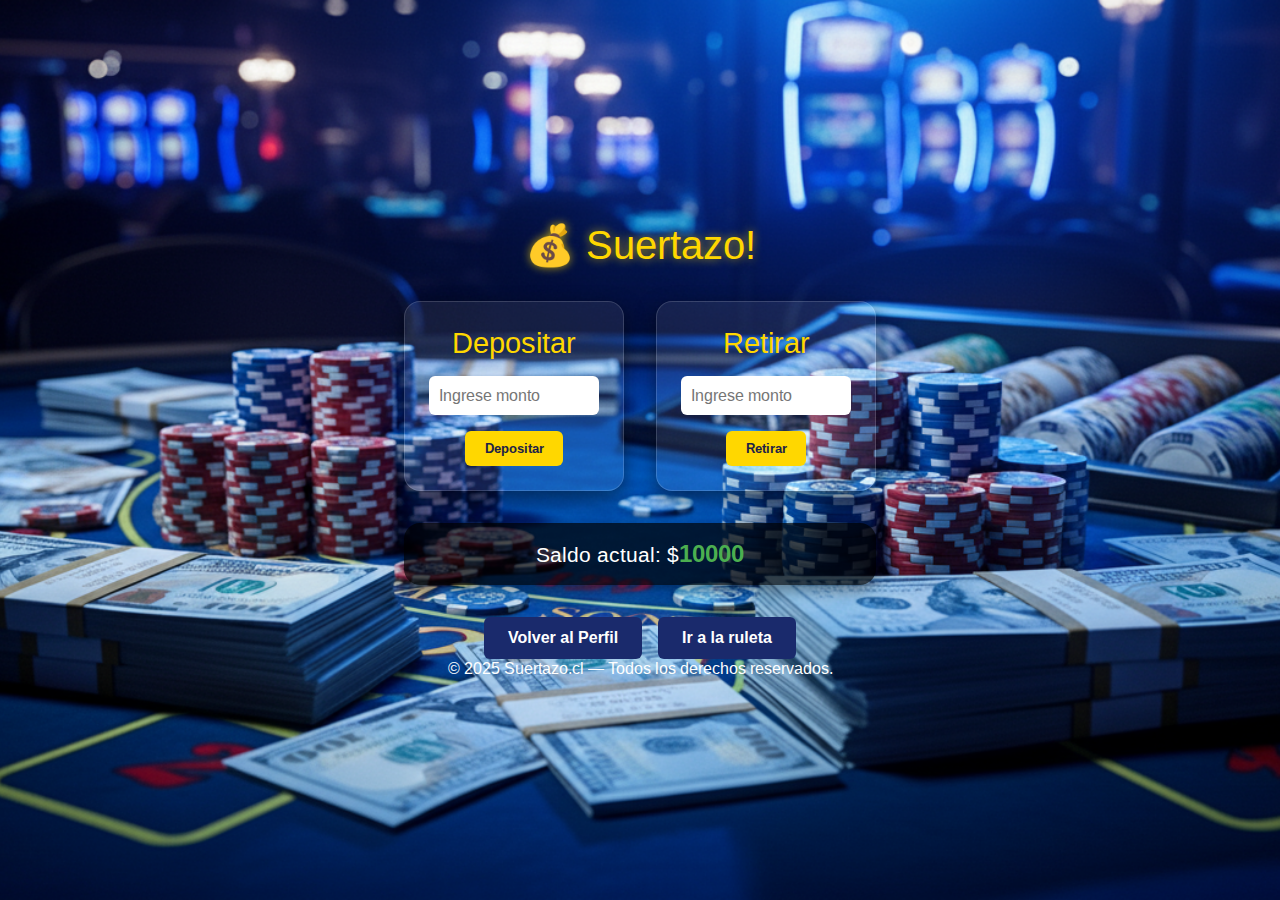
<file: transaccion.html>
<!DOCTYPE html>
<html lang="es">
<head>
  <meta charset="UTF-8">
  <title>Transacciones - Suertazo.cl</title>
  <link rel="stylesheet" href="estilos.css">
</head>
<body class="transacciones-body">

  <header>
    <h1 class="transacciones-titulo">💰 Suertazo!</h1>
  </header>

  <main class="main-transacciones">
    <section class="transacciones-formularios">
      <form id="form-deposito" class="transacciones-card" action="#" method="post">
        <h2 class="transacciones-subtitulo">Depositar</h2>
        <input class="transacciones-input" type="number" name="deposito" placeholder="Ingrese monto" min="0" required>
        <button class="transacciones-btn" type="submit">Depositar</button>
      </form>
      <form id="form-retiro" class="transacciones-card" action="#" method="post">
        <h2 class="transacciones-subtitulo">Retirar</h2>
        <input class="transacciones-input" type="number" name="retiro" placeholder="Ingrese monto" min="0" required>
        <button class="transacciones-btn" type="submit">Retirar</button>
      </form>
    </section>
    <section class="transacciones-saldo">
      <p>Saldo actual: $<span id="saldo-valor">10000</span></p>
      <p id="mensaje" class="transacciones-mensaje"></p>
    </section>
    <section class="btn-transacciones">
      <a class="btn-redireccion" href="UserProfile.html">Volver al Perfil</a>
      <a class="btn-redireccion" href="Roulette.html">Ir a la ruleta</a>
    </section>
  </main>

  <footer>
    <p>&copy; 2025 Suertazo.cl — Todos los derechos reservados.</p>
  </footer>

  <script>
<script>
  let saldo = parseInt(document.getElementById('saldo-valor').innerText) || 0;

  function actualizarSaldo() {
    document.getElementById('saldo-valor').innerText = saldo;
  }

  function mostrarMensaje(texto, esError = false) {
    const mensaje = document.getElementById('mensaje');
    mensaje.textContent = texto;
    mensaje.style.color = esError ? 'red' : 'green';
  }
  const formDeposito = document.getElementById('form-deposito');
  formDeposito.addEventListener('submit', function (e) {
    e.preventDefault();

    const input = formDeposito.querySelector('input[name="deposito"]');
    const monto = Number(input.value);

    if (monto <= 0) {
      mostrarMensaje('Ingresa un monto válido para depósito.', true);
      return;
    }

    saldo += monto;
    actualizarSaldo();
    input.value = '';
    mostrarMensaje('Depósito realizado con éxito.');
  });
  const formRetiro = document.getElementById('form-retiro');
  formRetiro.addEventListener('submit', function (e) {
    e.preventDefault();

    const input = formRetiro.querySelector('input[name="retiro"]');
    const monto = Number(input.value);

    if (monto <= 0) {
      mostrarMensaje('Ingresa un monto válido para retiro.', true);
      return;
    }

    if (monto > saldo) {
      mostrarMensaje('Fondos insuficientes.', true);
      return;
    }

    saldo -= monto;
    actualizarSaldo();
    input.value = '';
    mostrarMensaje('Retiro realizado con éxito.');
  });
</script>


</body>
</html>
</file>
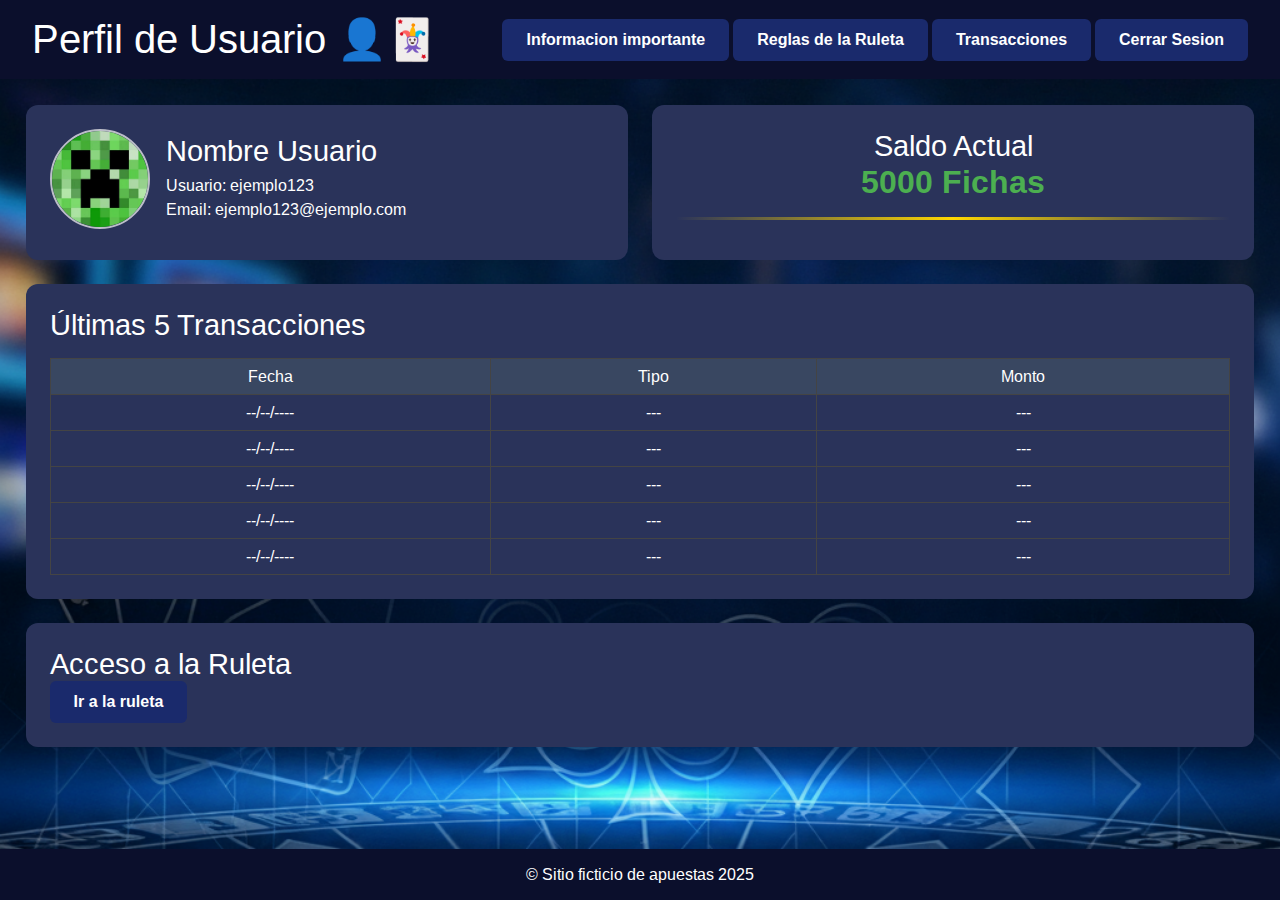
<file: UserProfile.html>
<!DOCTYPE html>
<html lang="es">
<head>
    <meta charset="UTF-8">
    <title>Perfil - Suertazo.cl</title>
    <link rel="stylesheet" href="estilos.css">
</head>
<body>
    <header class="common-header">
        <h1 class="titulo">Perfil de Usuario 👤🃏</h1>
        <nav>
            <a class="btn-redireccion" href="DevInformation-loged.html">Informacion importante</a>
            <a class="btn-redireccion" href="rules-loged.html">Reglas de la Ruleta</a>
            <a class="btn-redireccion" href="transaccion.html">Transacciones</a>
            <a class="btn-redireccion" href="Logout.html">Cerrar Sesion</a>
        </nav>
    </header>

    <main id="main-userprofile">

        
        <section class="perfil-saldo">
            
            <section class="card-perfil">
                <header class="perfil-header">
                    <img src="creeperprofile.png" alt="Foto de perfil" class="perfil-img">
                    <div class="perfil-info">
                        <h2>Nombre Usuario</h2>
                        <ul>
                            <li><strong>Usuario:</strong> ejemplo123</li>
                            <li><strong>Email:</strong> ejemplo123@ejemplo.com</li>
                        </ul>
                    </div>
                </header>
            </section>

            
            <section class="card-saldo">
                <header>
                    <h2>Saldo Actual</h2>
                </header>
                <p class="monto">5000 Fichas</p>
                <section class="linea-decorativa"></section>
            </section>
            
        </section>

    
        <section class="card-transacciones">
            <header>
                <h2>Últimas 5 Transacciones</h2>
            </header>
            <table>
                <thead>
                    <tr>
                        <th>Fecha</th>
                        <th>Tipo</th>
                        <th>Monto</th>
                    </tr>
                </thead>
                <tbody>
                    <tr>
                        <td>--/--/----</td>
                        <td>---</td>
                        <td>---</td>
                    </tr>
                    <tr>
                        <td>--/--/----</td>
                        <td>---</td>
                        <td>---</td>
                    </tr>
                    <tr>
                        <td>--/--/----</td>
                        <td>---</td>
                        <td>---</td>
                    </tr>
                    <tr>
                        <td>--/--/----</td>
                        <td>---</td>
                        <td>---</td>
                    </tr>
                    <tr>
                        <td>--/--/----</td>
                        <td>---</td>
                        <td>---</td>
                    </tr>
                </tbody>
            </table>
        </section>

        <section class="card-ruleta">
            <header>
                <h2>Acceso a la Ruleta</h2>
            </header>
            <a class="btn-redireccion" href="Roulette.html">Ir a la ruleta</a>
        </section>

    </main>

    <footer class="common-footer">
        <p class="titulos">© Sitio ficticio de apuestas 2025</p>
    </footer>
</body>
</html>
</file>
<file: style.css>
* {
  margin: 0;
  padding: 0;
  box-sizing: border-box;
  font-family: Arial, Helvetica, sans-serif;
}


body {
  background-image: url("fondo\ de\ la\ pagina.png "); 
  background-size: cover;      
  background-repeat: no-repeat; 
  background-position: center center; 
  
  height: 100vh;                
  margin: 0;
  
  display: flex;                
  justify-content: center;      
  align-items: center;          
}


.formulario {
  background: rgba(255, 255, 255, 0.9);
  padding: 30px;
  
  width: 500px;
  box-shadow: 0 8px 20px rgba(0,0,0,0.3);
  text-align: center;
}


.formulario h1 {
  margin-bottom: 25px;
  color: #333;
  font-size: 24px;
}



.form-row {
  display: flex;
  gap: 16px;
  margin-bottom: 10px;
}

.form-col {
  flex: 1;
}

.formulario input[type="text"],
.formulario input[type="password"],
.formulario input[type="email"],
.formulario input[type="date"],
.formulario input[type="username"] {
  width: 100%;
  padding: 12px;
  margin: 0;
  border: 1px solid #ccc;
  border-radius: 8px;
  font-size: 14px;
  transition: 0.3s;
}
.formulario input[type="checkbox"] {
  width: auto;
  margin-right: 10px;
  border: 1px solid #ccc;
}

.formulario input:focus {
  border-color: #0984e3;
  outline: none;
  box-shadow: 0 0 5px rgba(9, 132, 227, 0.5);
}


.formulario button {
  width: 100%;

  
  padding: 12px;
  margin-top: 15px;
  background: #0984e3;
  border: none;
  border-radius: 8px;
  color: white;
  font-size: 16px;
  cursor: pointer;
  transition: 0.3s;
}

.formulario button:hover {
  background: #0652DD;
}

.formulario .recordar,
.formulario .registro {
  margin-top: 15px;
  font-size: 14px;
}

.formulario .recordar a,
.formulario .registro a {
  text-decoration: none;
  color: #333;
  transition: 0.3s;
}

.formulario .recordar a:hover,
.formulario .registro a:hover {
  color: #0984e3;
  text-decoration: underline;
}
</file>
<file: estilos.css>
@import url('https://fonts.googleapis.com/css2?family=Arimo:ital,wght@0,400..700;1,400..700&display=swap');
* {
    margin: 0;
    padding: 0;
    box-sizing: border-box;
    font-family: "Arimo", sans-serif;
    font-optical-sizing: auto;
    font-weight: 500;
    font-style: normal;
}
/*-----------------Configuraciones generales, osea iguales en todas las paginas-------------------------------------------*/
.btn-redireccion{
    
    display: inline-block;
    padding: 12px 24px;
    background-color: #1a2a6c;
    color: white;
    border-radius: 6px;
    font-size: 16px;
    font-family: Arial, sans-serif;
    font-weight: bold;
    text-decoration: none;
    transition: 0.3s;
  
}

.btn-redireccion:hover{
    background-color: #2a4dad;
    color:white;
}



html,body{
    height: 100%;
    
    margin:0;
    display: flex;
    flex-direction: column;
}

.common-header{
    background-color: #0b0f2c;
    justify-content: space-between;
    display: flex;
    align-items: center;
    gap: 3%;
    padding: 1rem 2rem;
    color:white;
    
}

.common-footer{
    background-color: #0b0f2c;
    color: white;
    padding: 1rem;
    text-align: center;
}

.titulos {
    color: white;
}

h1 {
    font-size: 2.5rem;
}

h2 {
    font-size: 1.8rem;
}

/*------------------------BeginninPage---------------------------------*/

#main-inicio {
    background-image: url("Diseño\ sin\ título\ \(1\).png");
    background-size: cover;       
    background-repeat: no-repeat; 
    background-position: center center; 
    padding: 2%;
    display: flex;             
    flex-direction: column;     
    align-items: center;
    justify-content: center;
    text-align: center;
    gap: 1rem; 
    height: 100%;
    
}

.card-main-inicio{
    display: flex;
    flex-direction: column;
    background-color: rgba(255,255,255,0.5);
    padding: 8mm;
    gap: 2mm;
    border-radius: 1rem;
    text-align: center;
    align-items: center;
    
}

#btn-register-inicio{
    width: 35%;
    background-color: #0984e3;
}

#btn-register-inicio:hover{
    background-color: #0652DD;
}








/*-------------------------developersinfor----------------------------------------*/
#main-devinformation{
    background-image: url("fondoreglas.png");
    background-size: cover;       
    background-repeat: no-repeat; 
    background-position: center center;
    
    padding: 2%;
    display: flex;             
    flex-direction: column;     
    align-items: center;
    text-align: center;
    gap: 1rem; 
    height: 100%;
    
}
.card-info{
    
    display: flex;
    flex-direction: column;
    align-items: center;
    text-align: center;
    
    padding: 1.5rem;
    border-radius: 12px;
    width: 100%;
    box-shadow: 0 8px 18px rgba(0,0,0,0.6);
    background: linear-gradient(145deg, #1C2248, #2A335A);

    
}

.card-info h2 {
    margin-top: 0;
    color:white;
}

.card-info p{
    color:white;
}

.card-info ul{
    color:white;
}

/*.linea-decorativa{
    width: 100%;
    height: 1mm;
    margin-top: 1mm;
    background-color: #FFD700;

}*/
/*-------------------------------------------------------userpro-------------------------------------------------*/

#main-userprofile {
    background-image: url(perfil.png);
    background-size: cover;       
    background-repeat: no-repeat; 
    background-position: center center;

    display: flex;
    flex-direction: column; 
    gap: 1.5rem;
    padding: 2%;
    background-color:#1C2248 ;
    height: 100%;
}


.perfil-saldo {
    display: flex;
    gap: 1.5rem;
    
     
}

.card-perfil{
    background-color: #2A335A;
    padding: 1.5rem;
    border-radius: 12px;
    width: 100%;
    color:white;
}
.card-saldo{
    background-color: #2A335A;
    padding: 1.5rem;
    border-radius: 12px;
    width: 100%;

}

.perfil-header {
    display: flex;
    align-items: center;
    gap: 1rem;
}

.perfil-img {
    width: 100px;
    height: 100px;
    border-radius: 50%;
    border: 2px solid #BCBEC9;
    object-fit: cover;
}

.perfil-info ul {
    list-style: none;
    padding: 0;
    margin: 0.5rem 0 0;
}

.perfil-info li {
    color: #fff;
    margin-bottom: 0.3rem;
}


.card-saldo {
    align-items: center;
    justify-content: center;
    text-align: center;
    color:white;
}

.card-saldo .monto {
    font-size: 2rem;
    font-weight: bold;
    color: #4CAF50;
}

.card-transacciones{
    background-color: #2A335A;
    padding: 1.5rem;
    border-radius: 12px;
    width: 100%;
    color:white;
}
.card-ruleta{
    background-color: #2A335A;
    padding: 1.5rem;
    border-radius: 12px;
    width: 100%;
    color:white;
}

.card-transacciones table {
    width: 100%;
    border-collapse: collapse;
    margin-top: 1rem;
}

.card-transacciones th, 
.card-transacciones td {
    padding: 0.5rem;
    text-align: center;
    border: 1px solid #444;
}

.card-transacciones th {
    background-color: #394761;
    color: #fff;
}

.card-transacciones td {
    background-color: #2A335A;
    color: #fff;
}
/*-----------------------Roulette---------------------------*/


#main-roulette {
    background-image: url(sala1.png);
    background-size: cover;       
    background-repeat: no-repeat; 
    background-position: center center;

    color: #fff;
    padding: 20px;
    display: flex;
    flex-direction: column;
    gap: 30px;
}


.gamestatus-sec {
    text-align: center;
    background: #1a1a40;
    padding: 15px;
    border-radius: 12px;
    font-size: 1.2rem;
    font-weight: bold;
}


.roulette-sec {
    display: flex;
    justify-content: center;
    align-items: center;
    gap: 40px;
}

.roulette-sec img {
    max-width: 25%;
    height: auto;
    border-radius: 10px;
    box-shadow: 0 0 10px rgba(0,0,0,0.7);
}


.saldo {
    text-align: center;
    font-size: 1.3rem;
    background: #1a1a40;
    padding: 15px;
    border-radius: 12px;
}


.resultados-sec {
    display: flex;
    flex-direction: row;
    justify-content: space-between;
    gap: 30px;
}


.ultimos-numeros {
    flex: 1;
    background: #1a1a40;
    padding: 15px;
    border-radius: 12px;
}

.ultimos-numeros ul {
    list-style: none;
    padding: 0;
}

.ultimos-numeros li {
    padding: 5px 0;
    font-size: 1.1rem;
}


.ultimas-apuestas {
    flex: 2;
    background: #1a1a40;
    padding: 15px;
    border-radius: 12px;
}

.ultimas-apuestas table {
    width: 100%;
    border-collapse: collapse;
    color: #fff;
}

.ultimas-apuestas th,
.ultimas-apuestas td {
    padding: 10px;
    text-align: center;
    border-bottom: 1px solid #444;
}

.ultimas-apuestas th {
    background: #0f0f33;
    font-weight: bold;
}

.ultimas-apuestas tr:nth-child(even) {
    background: #111133;
}

/*-------------------------------Register---------------------------------*/
.main-register{
    background-image: url(opcion3.png);
    background-size: cover;       
    background-repeat: no-repeat; 
    background-position: center center;
    
    padding: 2%;
    display: flex;             
    flex-direction: column;
    justify-content: center;     
    align-items: center;
    text-align: center;
    gap: 1rem; 
    height: 100%;
}


.formulario-registro {
  background: rgba(255, 255, 255, 0.9);
  padding: 30px;
  width: 500px;
  box-shadow: 0 8px 20px rgba(0,0,0,0.3);
  text-align: center;
}

.formulario-registro h1 {
  margin-bottom: 25px;
  color: #333;
  font-size: 24px;
}

.formulario-registro .form-row {
  display: flex;
  gap: 16px;
  margin-bottom: 10px;
}

.formulario-registro .form-col {
  flex: 1;
}

.formulario-registro input[type="text"],
.formulario-registro input[type="password"],
.formulario-registro input[type="email"],
.formulario-registro input[type="date"],
.formulario-registro input[type="username"] {
  width: 100%;
  padding: 12px;
  margin: 0;
  border: 1px solid #ccc;
  border-radius: 8px;
  font-size: 14px;
  transition: 0.3s;
}

.formulario-registro input[type="checkbox"] {
  width: auto;
  margin-right: 10px;
  border: 1px solid #ccc;
}

.formulario-registro input:focus {
  border-color: #0984e3;
  outline: none;
  box-shadow: 0 0 5px rgba(9, 132, 227, 0.5);
}

.formulario-registro button {
  width: 100%;
  padding: 12px;
  margin-top: 15px;
  background: #0984e3;
  border: none;
  border-radius: 8px;
  color: white;
  font-size: 16px;
  cursor: pointer;
  transition: 0.3s;
}

.formulario-registro button:hover {
  background: #0652DD;
}

.formulario-registro .recordar,
.formulario-registro .registro {
  margin-top: 15px;
  font-size: 14px;
}

.formulario-registro .recordar a,
.formulario-registro .registro a {
  text-decoration: none;
  color: #333;
  transition: 0.3s;
}

.formulario-registro .recordar a:hover,
.formulario-registro .registro a:hover {
  color: #0984e3;
  text-decoration: underline;
}


/* -----------------------------------Login------------------------------------- */

.main-login{
    background-image: url(opcion3.png);
    background-size: cover;       
    background-repeat: no-repeat; 
    background-position: center center;
    
    padding: 2%;
    display: flex;             
    flex-direction: column;
    justify-content: center;     
    align-items: center;
    text-align: center;
    gap: 1rem; 
    height: 100%;
}

.formulario-login {
  background: rgba(255, 255, 255, 0.9); 
  padding: 40px;
  width: 350px;
  box-shadow: 0 8px 20px rgba(0,0,0,0.3);
  text-align: center;
}

.formulario-login h1 {
  margin-bottom: 25px;
  color: #333;
  font-size: 24px;
}

.formulario-login input[type="text"],
.formulario-login input[type="password"] {
  width: 100%;
  padding: 12px;
  margin: 10px 0;
  border: 1px solid #ccc;
  border-radius: 8px;
  font-size: 14px;
  transition: 0.3s;
}

.formulario-login input:focus {
  border-color: #0984e3;
  outline: none;
  box-shadow: 0 0 5px rgba(9, 132, 227, 0.5);
}

.formulario-login button {
  width: 100%;
  padding: 12px;
  margin-top: 15px;
  background: #0984e3;
  border: none;
  border-radius: 8px;
  color: white;
  font-size: 16px;
  cursor: pointer;
  transition: 0.3s;
}

.formulario-login button:hover {
  background: #0652DD;
}

.formulario-login .recordar,
.formulario-login .registro {
  margin-top: 15px;
  font-size: 14px;
}

.formulario-login .recordar a,
.formulario-login .registro a {
  text-decoration: none;
  color: #333;
  transition: 0.3s;
}

.formulario-login .recordar a:hover,
.formulario-login .registro a:hover {
  color: #0984e3;
  text-decoration: underline;
}

/*--------------------------------Reglas de la ruleta------------------------------*/

.main-rules{
    background-image: url(fondoreglas.png);
    background-size: cover;       
    background-repeat: no-repeat; 
    background-position: center center;
    
    display: flex;
    

    flex-direction: column;
    flex: 1;
    justify-content: center;

}

.card-rules{
    display: flex;
    flex-direction: column;
    align-items: center;
    text-align: center;
    padding: 2%;
    margin: 1%;
    color:white;
    
    border-radius: 1rem;
    padding: 5mm;
    box-shadow: 0 8px 18px rgba(0,0,0,0.6);
    background: linear-gradient(145deg, #1C2248, #2A335A);
    
}

.rulesec1{
    display: flex;
    align-items: center;
    justify-content: center;
    text-align: start;
    gap: 4%;
    
}

.rulesec1 p{
    font-size: large;
}

.rulesec2{
    display: flex;
    flex-direction: column;
    align-items: start;
    justify-content: start;
    text-align: start;
    gap: 4%;
}

.rulesec3{
    display: flex;
    align-items: center;
    justify-content: center;
    text-align: start;
    gap: 4%;
}

.rulesec4{
    display: flex;
    height: 100%;
    flex-direction: column;
    justify-content: space-between;
    
}

.linea-decorativa {
  width: 100%;
  height: 3px;
  margin: 1rem auto;
  background: linear-gradient(to right, transparent, #FFD700, transparent);
  border-radius: 2px;
}

.tabla-reglas {
  width: 100%;
  border-collapse: collapse;
  margin-top: 1rem;
  font-family: Arial, sans-serif;
  font-size: 0.95rem;
  text-align: center;
  box-shadow: 0 4px 12px rgba(0,0,0,0.4);
  border-radius: 12px;
  overflow: hidden;
}


.tabla-reglas thead {
  background: linear-gradient(90deg, #1C2248, #2A335A);
  color: #fff;
  text-transform: uppercase;
  letter-spacing: 1px;
}

.tabla-reglas th {
  padding: 1rem;
}


.tabla-reglas td {
  padding: 0.8rem;
  color: #fff;
}


.tabla-reglas tbody tr:nth-child(even) {
  background-color: #2A335A;
}

.tabla-reglas tbody tr:nth-child(odd) {
  background-color: #222A4A;
}


.tabla-reglas tbody tr:hover {
  background-color: #394761;
  transform: scale(1.01);
  transition: 0.2s ease-in-out;
}


.tabla-reglas td:nth-child(3) {
  color: #4CAF50;
  font-weight: bold;
}

.card-rules img{
    max-width: 100%;
    height: auto;
    border-radius: 10px;
    box-shadow: 0 0 10px rgba(0,0,0,0.7);
}



#consejos article {
  background: rgba(42, 51, 90, 0.7);
  border-radius: 0.6rem;
  padding: 0.8rem;
  margin-bottom: 0.8rem;
  transition: transform 0.2s ease, background 0.3s ease;
}

#consejos article:hover {
  background: rgba(57, 71, 97, 0.9);
  transform: translateX(5px);
}

#ayuda ul {
  list-style: none;
  padding: 0;
}

#ayuda li {
  margin: 0.4rem 0;
  padding: 0.5rem;
  background: rgba(28, 34, 72, 0.7);
  border-radius: 6px;
  font-size: 0.9rem;
}

#ayuda strong {
  color: #FFD700;
}
















/*-----------------------------------Transacciones---------------------------------*/


.transacciones-body {
  font-family: 'Segoe UI', Tahoma, Geneva, Verdana, sans-serif;
  background:url(pagos.png); 
  background-size: cover;
  background-position: center;
  background-repeat: no-repeat;

  color: white;
  display: flex;
  flex-direction: column;
  align-items: center;
  justify-content: center;
  margin: 0;
  padding: 2rem;
}


.transacciones-titulo {
  font-size: 2.5rem;
  color: #FFD700;
  margin-bottom: 2rem;
  text-shadow: 0 0 10px rgba(255,215,0,0.7);
}

.main-transacciones{
    align-items: center;
    text-align: center;
}


.transacciones-formularios {
  display: flex;
  gap: 2rem;
  margin-bottom: 2rem;
  flex-wrap: wrap;
  justify-content: center;
}


.transacciones-card {
  background: rgba(255, 255, 255, 0.08);
  border: 1px solid rgba(255, 255, 255, 0.15);
  border-radius: 1rem;
  padding: 1.5rem;
  text-align: center;
  width: 220px;
  box-shadow: 0 8px 20px rgba(0,0,0,0.5);
  transition: transform 0.2s ease, background 0.3s ease;
}

.transacciones-card:hover {
  transform: translateY(-5px);
  background: rgba(255, 255, 255, 0.12);
}


.transacciones-subtitulo {
  margin-bottom: 1rem;
  color: #FFD700;
}


.transacciones-input {
  width: 100%;
  padding: 0.6rem;
  margin-bottom: 1rem;
  border: none;
  border-radius: 6px;
  outline: none;
  font-size: 1rem;
}


.transacciones-btn {
  background: #FFD700;
  color: #1c2248;
  border: none;
  padding: 0.6rem 1.2rem;
  font-weight: bold;
  border-radius: 6px;
  cursor: pointer;
  transition: background 0.3s ease;
}

.transacciones-btn:hover {
  background: #e6c200;
}


.transacciones-saldo {
  font-size: 1.3rem;
  background: rgba(0, 0, 0, 0.7);
  padding: 1rem 2rem;
  border-radius: 1rem;
  box-shadow: 0 6px 15px rgba(0,0,0,0.4);
}

.transacciones-saldo span {
  color: #4CAF50;
  font-weight: bold;
  font-size: 1.5rem;
}



.btn-transacciones{
  margin-top: 2rem;
  display: flex;
  gap: 1rem;
  justify-content: center;
}







/*--------------------------------Cerrar Sesion--------------------------------------*/
.main-logout{

    background-image: url(dadostristongos.png);
    background-size: cover;       
    background-repeat: no-repeat; 
    background-position: center center;

    display: flex;
    justify-content: center;
    align-items: center;

    height: 100%;



}

.card-logout{
    background-color: rgba(255,255,255,0.5);
    padding:1rem;
    border-radius:1rem;
    display: flex;
    flex-direction: column;
    align-items: center;
    width: 30%;

     box-shadow: 0 8px 20px rgba(0, 0, 0, 0.5);
    
}

.card-logout h2{
    color:white;
}

.option-logout{
    margin-top: 1mm;
    display: flex;

    justify-content: center;
    gap: 10%;
    width: 100%;
}
</file>
<file: sobre.css>
/* Reset básico */
body {
    margin: 0;
    font-family: Arial, Helvetica, sans-serif;
    background-color: #1C2248;
    color: #BCBEC9;
    display: flex;
    flex-direction: column;
    min-height: 100vh;
}

header {
    background-color: #394761;
    padding: 1rem;
    text-align: center;
}

header .titulo {
    margin: 0;
    font-size: 2rem;
}

main {
    flex: 1;
    padding: 2rem;
    display: grid;
    gap: 1.5rem;
}

/* Tarjetas */
.card {
    background-color: #2A335A;
    padding: 1.5rem;
    border-radius: 12px;
    
}

.card h2 {
    margin-top: 0;
    color: #ffffff;
}

footer {
    background-color: #02061D;
    text-align: center;
    padding: 1rem;
}
</file>
